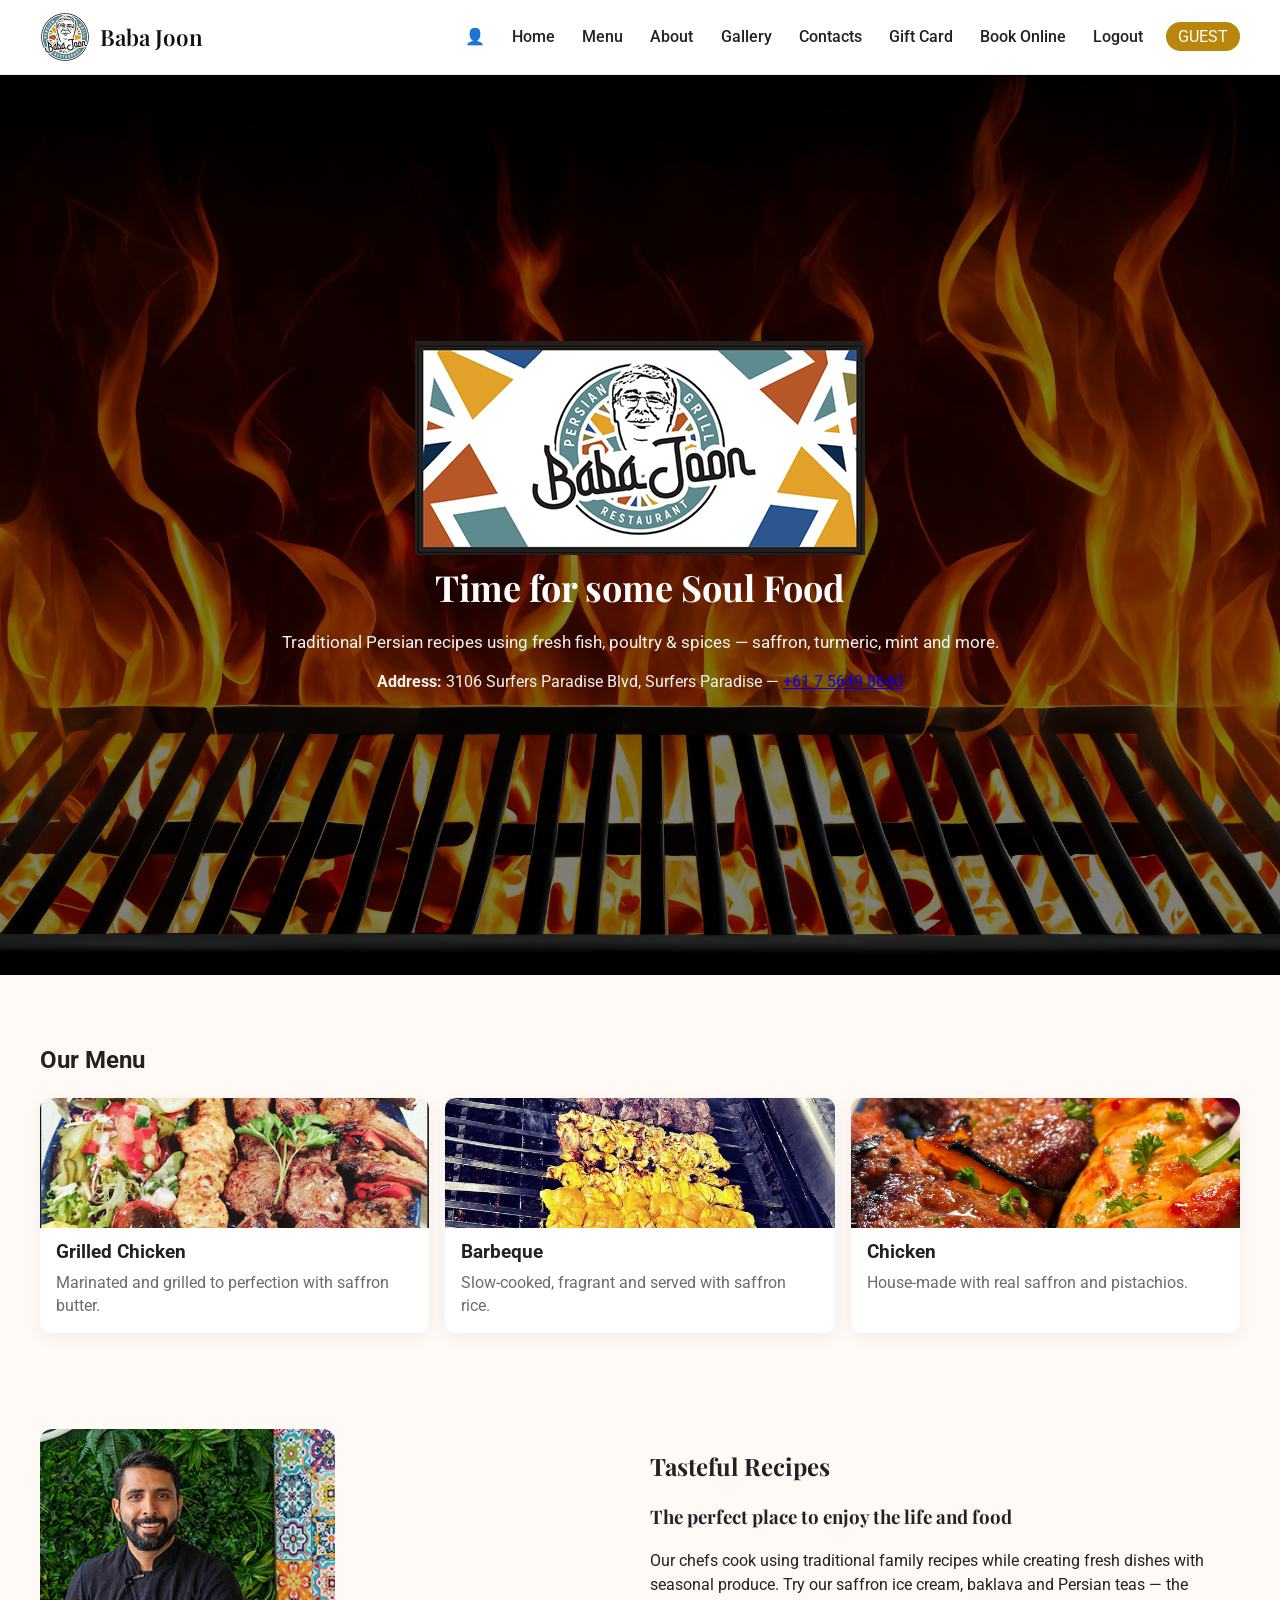
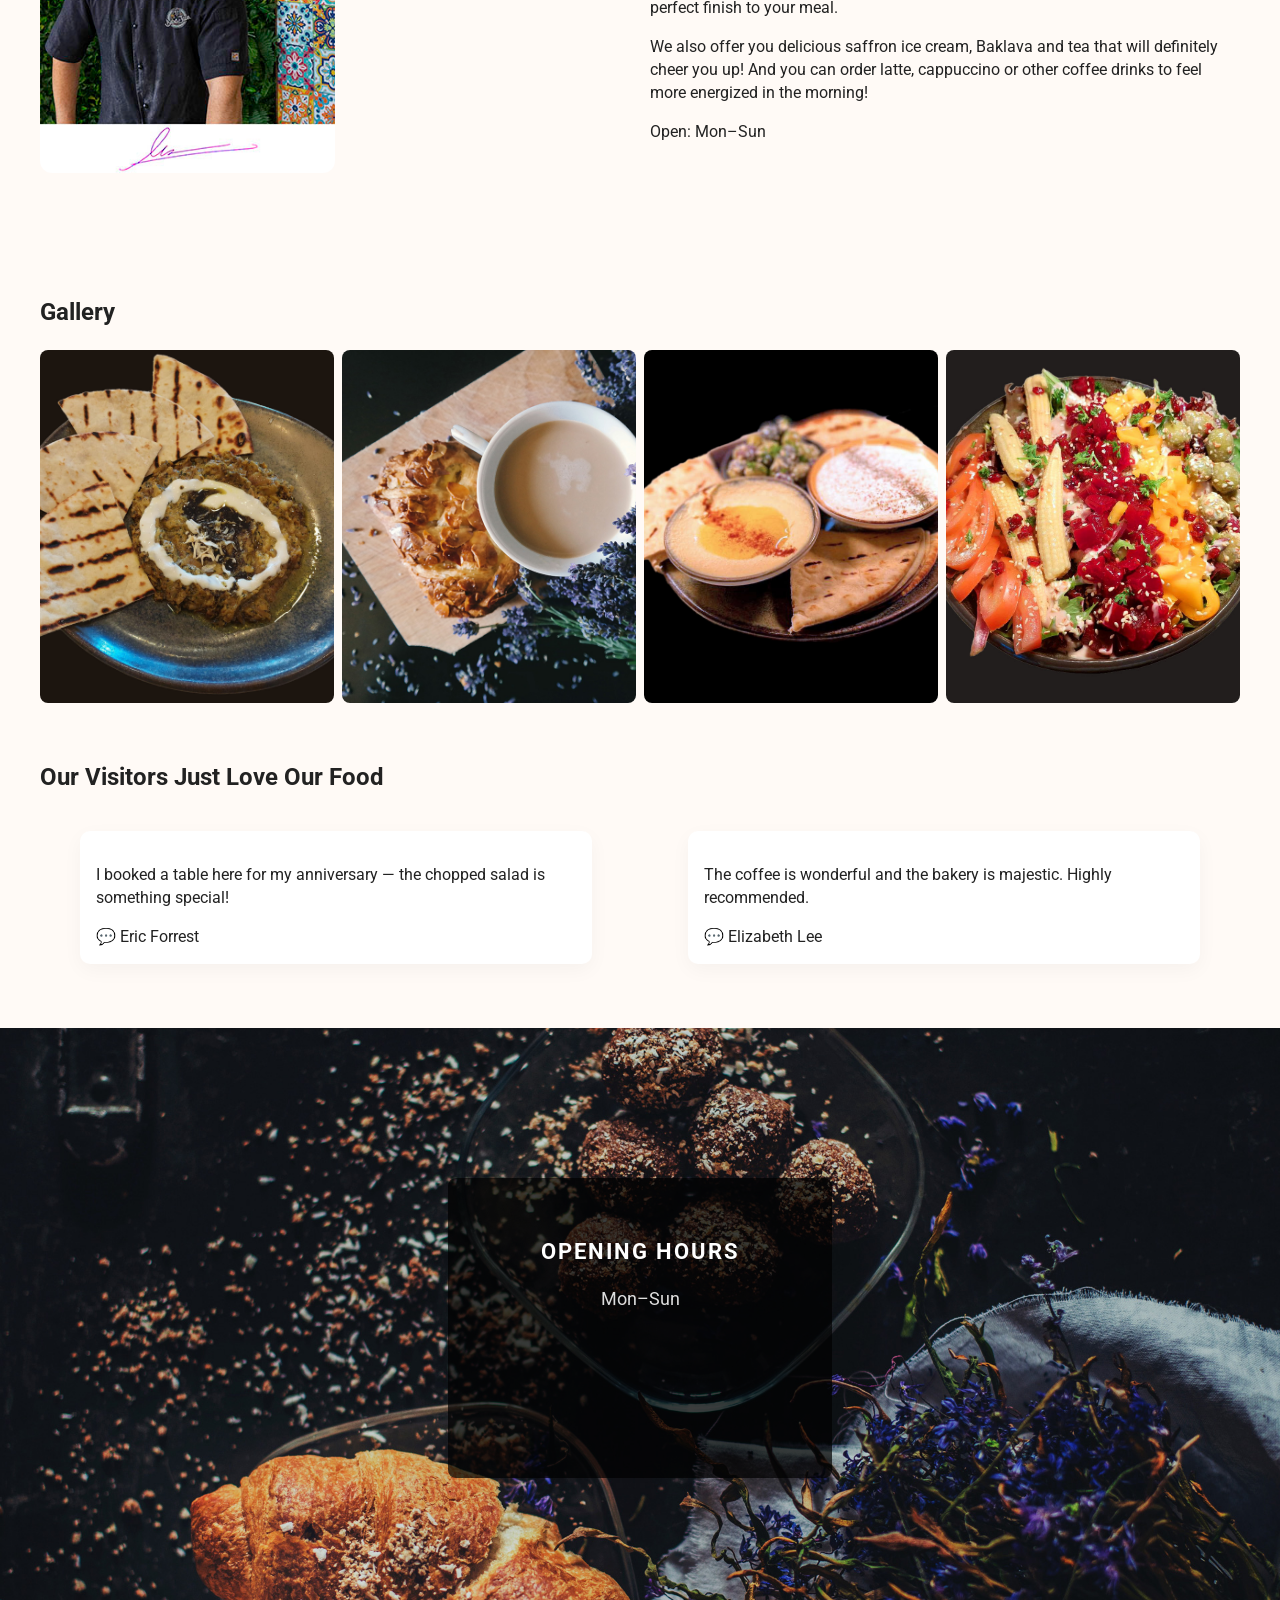
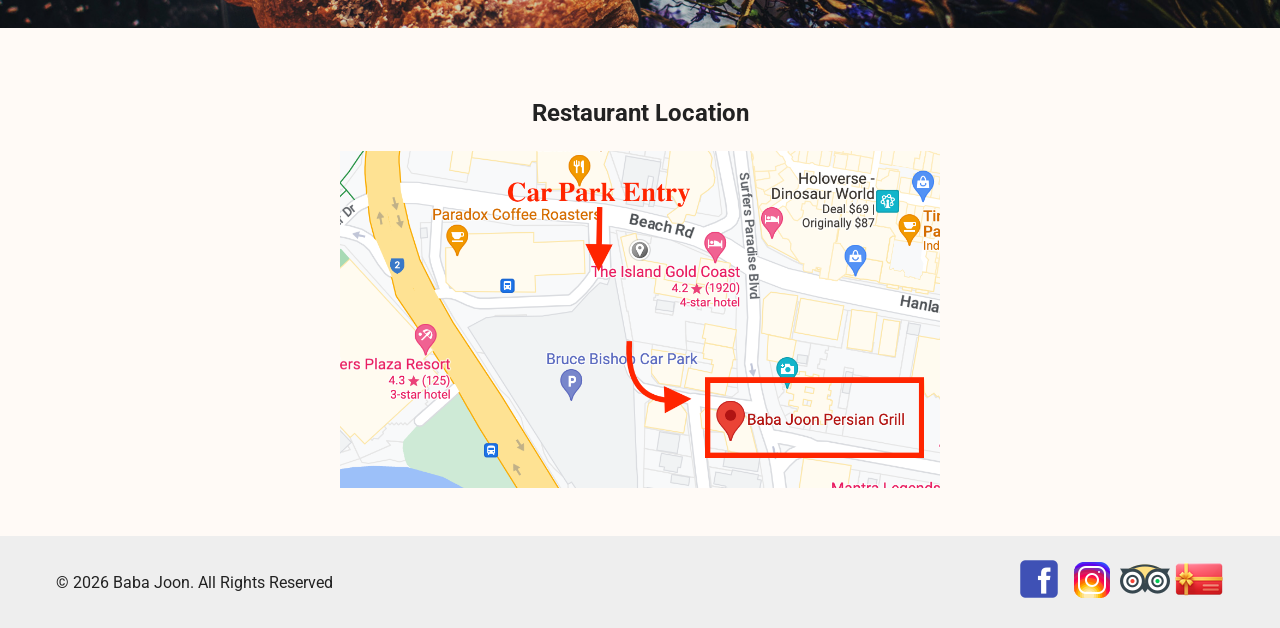
<file: index.html>
<!doctype html>
<html lang="en">
<head>
  <meta charset="utf-8" />
  <meta name="viewport" content="width=device-width,initial-scale=1" />
  <title>Baba Joon — Persian Kitchen</title>
  <link rel="preconnect" href="https://fonts.gstatic.com" crossorigin>
  <link href="https://fonts.googleapis.com/css2?family=Playfair+Display:wght@600;700&family=Roboto:wght@300;400;500&display=swap" rel="stylesheet">
  <link rel="stylesheet" href="style.css">
  <meta name="description" content="Persian cuisine — Baba Joon. Traditional recipes, saffron desserts, coffee and more.">
</head>
<body>

  <header class="site-header">
    <div class="container header-inner">
    <a class="brand" href="#">
      <img src="images/logo.png" alt="Baba Joon Logo">
      <span class="brand-name">Baba Joon</span>
    </a>

      <nav class="main-nav" aria-label="Primary">
        <ul>
          <li><a class="login" href="login.html">&#128100</a></li>
          <li><a href="index.html">Home</a></li>
          <li><a href="menu.html">Menu</a></li>
          <li><a href="about.html">About</a></li>
          <li><a href="gallery.html">Gallery</a></li>
          <li><a href="contact.html">Contacts</a></li>
          <li><a href="giftcard.html">Gift Card</a></li>
          <li><a href="bookonline.html">Book Online</a></li>
          <li><a href="#" id="logoutBtn">Logout</a></li> 
          <li><span id="username">Guest</span></li>
        </ul>
      </nav>
    </div>
  </header>
  <main>
    <!-- HERO -->
    <section id="home" class="hero">
      <div class="hero-inner container">
        <div class="hero-image">
            <img src="images/babaimage.png" alt="Bookstore" />
        </div>
        <h1>Time for some Soul Food</h1>
        <p class="lead">Traditional Persian recipes using fresh fish, poultry & spices — saffron, turmeric, mint and more.</p>
        <p class="meta"><strong>Address:</strong> 3106 Surfers Paradise Blvd, Surfers Paradise — <a href="tel:+61756498640">+61 7 5649 8640</a></p>
      </div>
    </section>



    <!-- MENU PREVIEW -->
    <section id="menu" class="section menu container">
      <h2>Our Menu</h2>
      <div class="menu-grid">
        <article class="menu-card">
          <img src="images/menu1.png" alt="Dish 1">
          <h3>Grilled Chicken</h3>
          <p>Marinated and grilled to perfection with saffron butter.</p>
        </article>
        <article class="menu-card">
          <img src="images/menu2.jpg" alt="Dish 2">
          <h3>Barbeque</h3>
          <p>Slow-cooked, fragrant and served with saffron rice.</p>
        </article>
        <article class="menu-card">
          <img src="images/menu3.jpg" alt="Dessert">
          <h3>Chicken</h3>
          <p>House-made with real saffron and pistachios.</p>
        </article>
      </div>
    </section>

    <!-- ABOUT / INTRO -->
    <section id="about" class="section about container">
      <div class="about-grid">
        <div class="about-media">
          <img src="images/chef.jpg" alt="Chef at Baba Joon">
        </div>
        <div class="about-content">
          <h2>Tasteful Recipes</h2>
          <h3>The perfect place to enjoy the life and food</h3>
          <p>Our chefs cook using traditional family recipes while creating fresh dishes with seasonal produce. Try our saffron ice cream, baklava and Persian teas — the perfect finish to your meal.</p>
          <p>We also offer you delicious saffron ice cream, Baklava and tea that will definitely cheer you up! And you can order latte, cappuccino or other coffee drinks to feel more energized in the morning!</p>
          <p class="small">Open: Mon–Sun</p>
        </div>
      </div>
    </section>

    <!-- GALLERY -->
    <section id="gallery" class="section gallery container">
      <h2>Gallery</h2>
      <div class="gallery-grid1">
        <img src="images/gallery1.jpg" alt="image1">
        <img src="images/gallery2.jpg" alt="image2">
        <img src="images/gallery3.jpg" alt="image3">
        <img src="images/gallery4.jpg" alt="image4">
      </div>
    </section>

    <!-- TESTIMONIALS -->
    <section class="section testimonials container">
      <h2>Our Visitors Just Love Our Food</h2>
      <div class="test-grid">
        <blockquote>
          <p>I booked a table here for my anniversary — the chopped salad is something special!</p>
          <footer>&#128172 Eric Forrest</footer>
        </blockquote>

        <blockquote>
          <p>The coffee is wonderful and the bakery is majestic. Highly recommended.</p>
          <footer>&#128172 Elizabeth Lee</footer>
        </blockquote>
      </div>
    </section>
    <!-- Opening Hours Section -->
    <section class="opening-hours">
    <div class="overlay-box">
        <h2>OPENING HOURS</h2>
        <p>Mon–Sun</p>
    </div>
    </section>
    <button id="backToTop">&#11014</button>
    <!-- CONTACT / HOURS -->
    <section id="contact" class="section contact container">
        <h1>Restaurant Location</h1>
        <div class="location">
            <img src="images/location.png" alt="">
        </div>
    </section>
  </main>

  <footer class="site-footer">
    <div class="container footer-inner">
      <div class="footer-left">
        <p>&copy; <span id="year"></span> Baba Joon. All Rights Reserved</p>
      </div>
      <div class="footer-right">
        <nav class="social">
          <a href="https://www.facebook.com/profile.php?id=100083333620711" aria-label="Facebook"> <img src="images/facebook.png"></a>
          <a href="https://www.instagram.com/babajoon.persian.grill/" aria-label="Instagram" aria-label="Instagram"> <img src="images/instagram.png"></a>
          <a href="https://www.tripadvisor.com/Restaurant_Review-g255072-d24960018-Reviews-Baba_Joon_Persian_Grill-Surfers_Paradise_Gold_Coast_Queensland.html" aria-label="Tripadvisor"" aria-label="Tripadvisor"> <img src="images/tripadvisor.png"></a>
          <a href="giftcard.html" aria-label="gift"> <img src="images/gift.png"></a>
        </nav>
      </div>
    </div>
  </footer>
  <script src="script.js"></script>

</body>
</html>
</file>
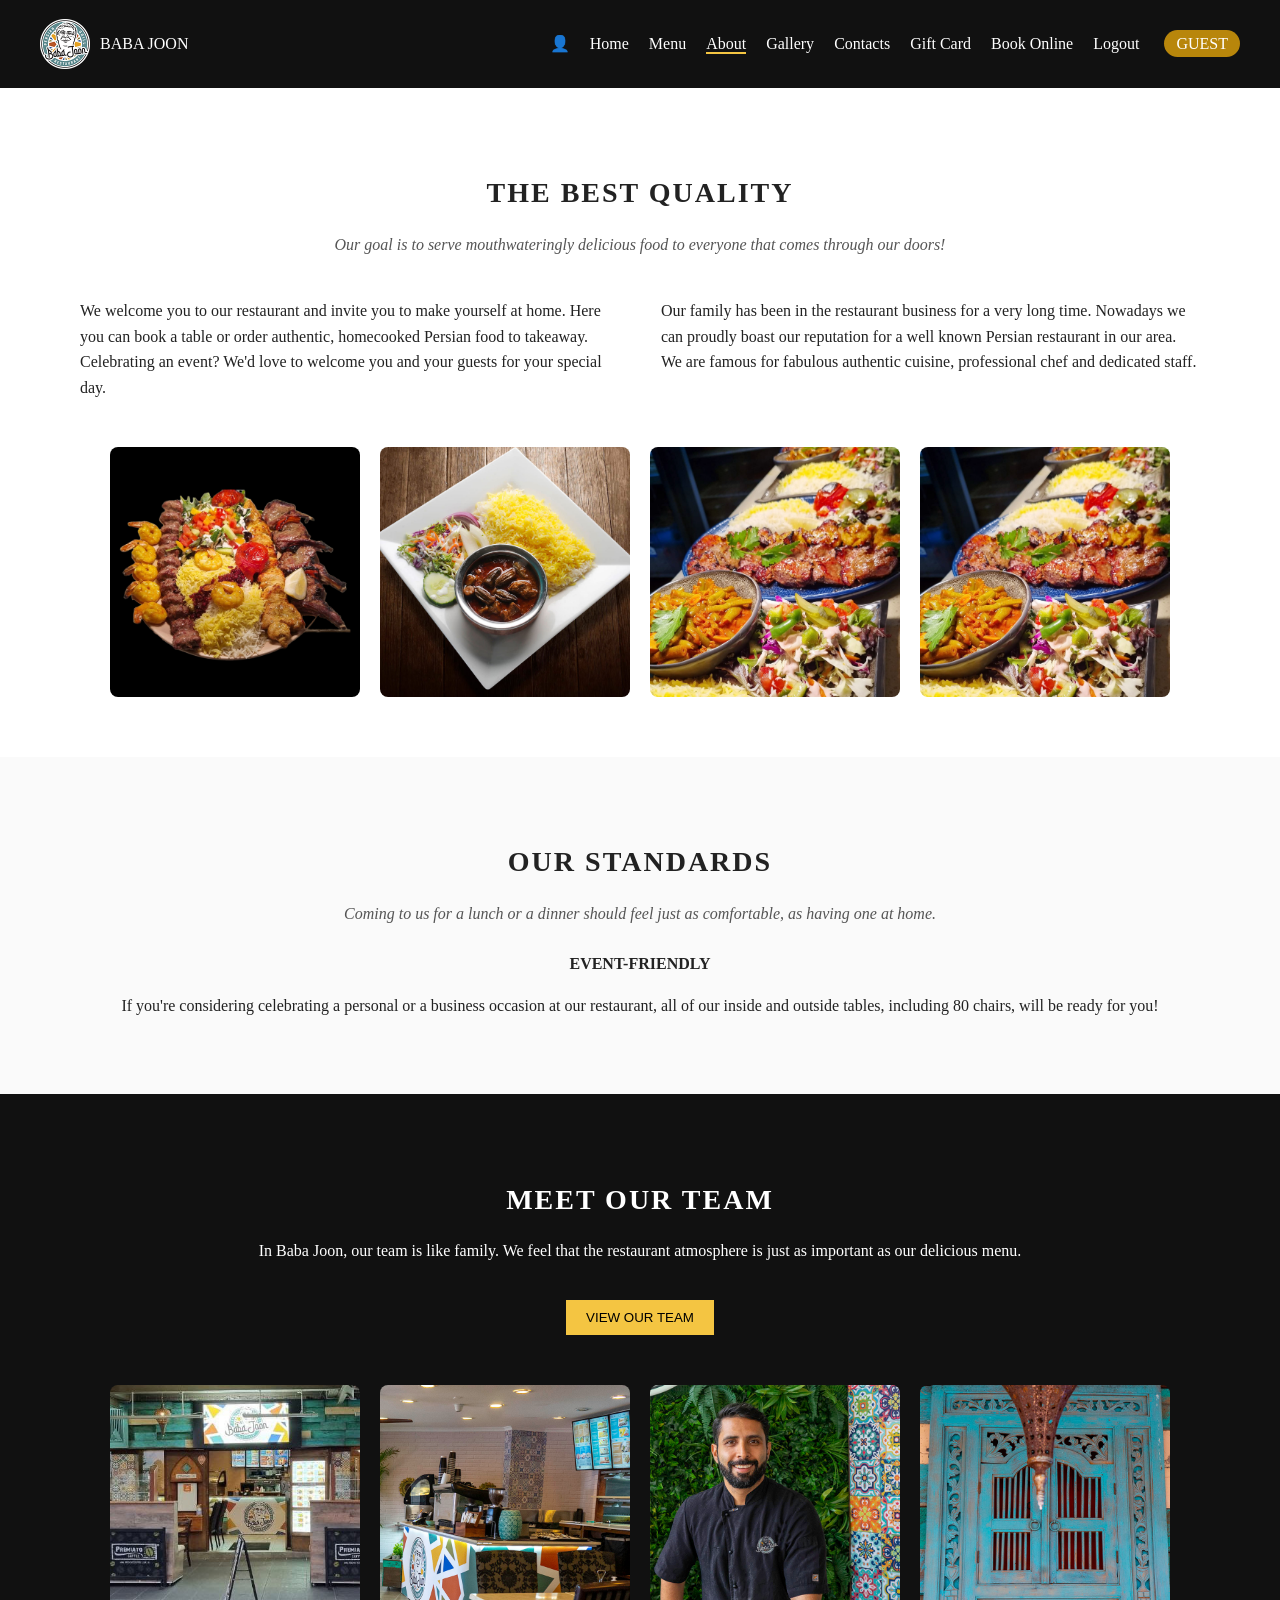
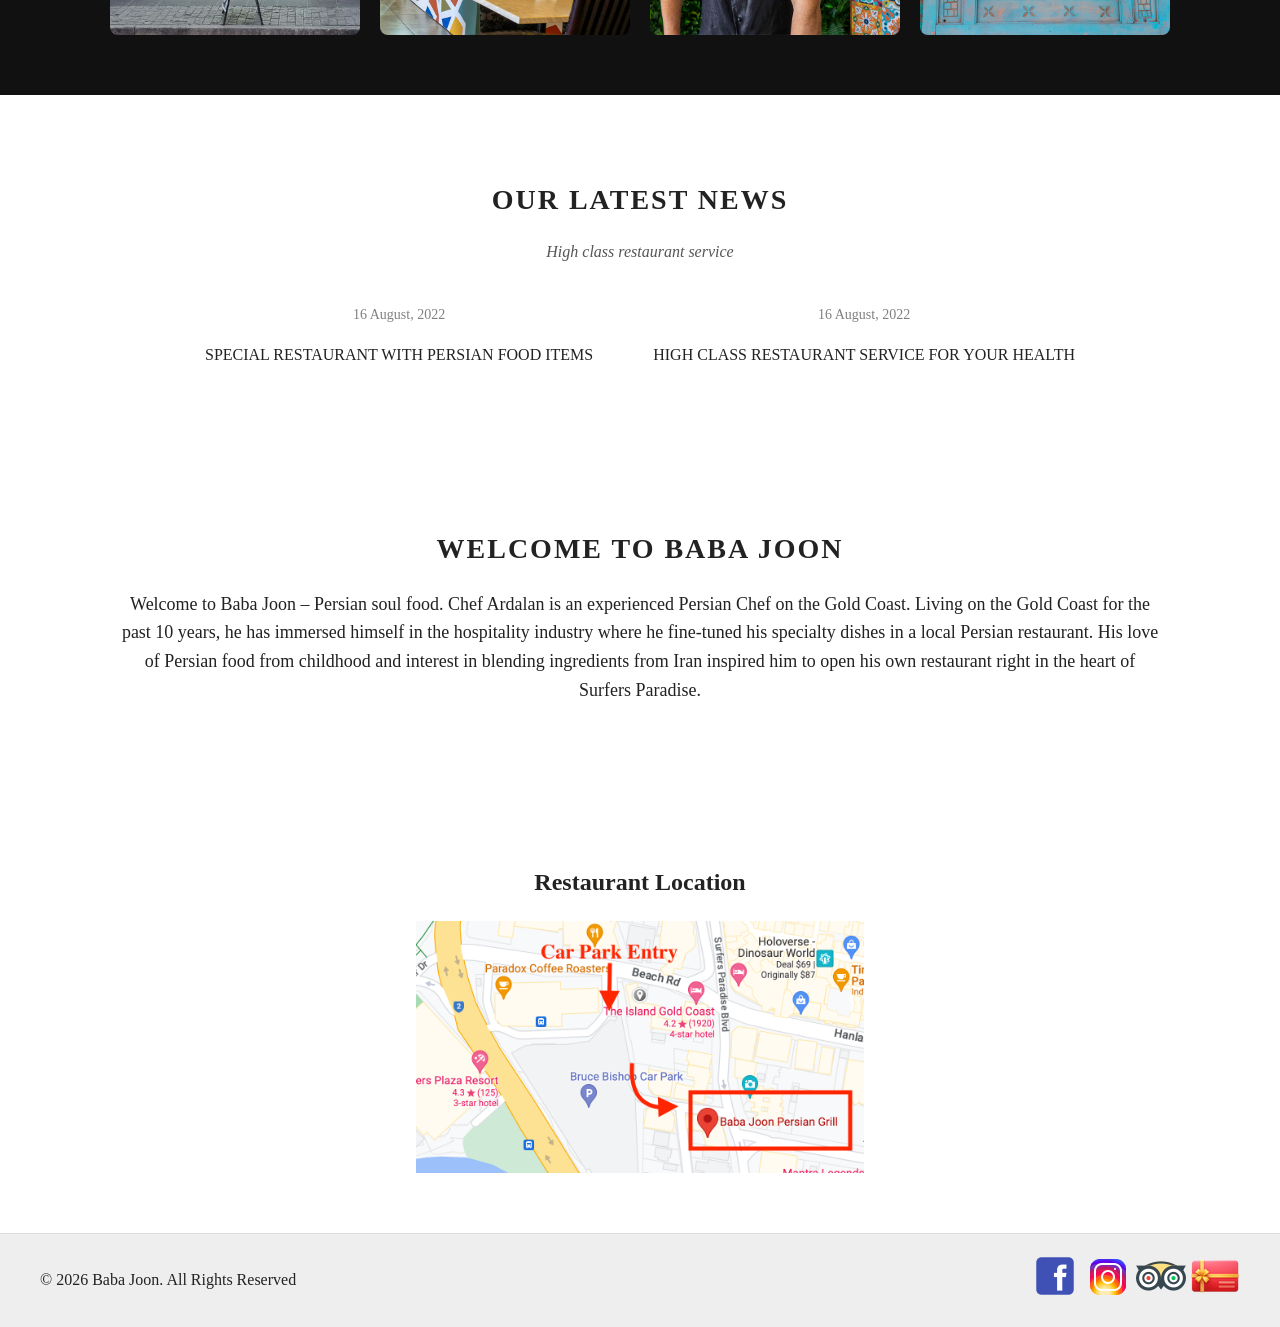
<file: about.html>
<!DOCTYPE html>
<html lang="en">
<head>
  <meta charset="UTF-8">
  <meta name="viewport" content="width=device-width, initial-scale=1.0">
  <title>About Us - Baba Joon</title>
  <link rel="stylesheet" href="about.css">
</head>
<body>

  <!-- Header -->
  <header class="header">
    <div class="logo">
      <img src="images/logo.png" alt="Baba Joon Logo">
      <span>BABA JOON</span>
    </div>
    <nav>
      <ul>
        <li><a class="login" href="login.html">&#128100</a></li>
        <li><a href="index.html">Home</a></li>
        <li><a href="menu.html">Menu</a></li>
        <li><a href="about.html" class="active">About</a></li>
        <li><a href="gallery.html">Gallery</a></li>
        <li><a href="contact.html">Contacts</a></li>
        <li><a href="giftcard.html">Gift Card</a></li>
        <li><a href="bookonline.html">Book Online</a></li>
        <li><a href="#" id="logoutBtn">Logout</a></li> 
        <li><span id="username">Guest</span></li> 
      </ul>
    </nav>
  </header>

  <!-- The Best Quality Section -->
  <section class="quality-section">
    <h2>THE BEST QUALITY</h2>
    <p class="subtitle">Our goal is to serve mouthwateringly delicious food to everyone that comes through our doors!</p>
    <div class="quality-content">
      <div>
        <p>
          We welcome you to our restaurant and invite you to make yourself at home. Here you can book a table or order authentic, homecooked Persian food to takeaway. Celebrating an event? We'd love to welcome you and your guests for your special day. 
        </p>
      </div>
      <div>
        <p>
          Our family has been in the restaurant business for a very long time. Nowadays we can proudly boast our reputation for a well known Persian restaurant in our area. We are famous for fabulous authentic cuisine, professional chef and dedicated staff.
        </p>
      </div>
    </div>
    <div class="food-gallery">
      <img src="images/about-menu1.jpg" alt="Food 1">
      <img src="images/about-menu2.jpg" alt="Food 2">
      <img src="images/about-menu3.jpg" alt="Food 3">
      <img src="images/about-menu3.jpg" alt="Food 4">
    </div>
  </section>

  <!-- Our Standards Section -->
  <section class="standards-section">
    <h2>OUR STANDARDS</h2>
    <p class="subtitle">Coming to us for a lunch or a dinner should feel just as comfortable, as having one at home.</p>
    <p class="event-friendly">Event-Friendly</p>
    <p>
      If you're considering celebrating a personal or a business occasion at our restaurant, all of our inside and outside tables, including 80 chairs, will be ready for you!
    </p>
  </section>

  <!-- Meet Our Team Section -->
  <section class="team-section">
    <h2>MEET OUR TEAM</h2>
    <p>In Baba Joon, our team is like family. We feel that the restaurant atmosphere is just as important as our delicious menu.</p>
    <button class="btn">VIEW OUR TEAM</button>
    <div class="team-gallery">
      <img src="images/team1.jpeg" alt="Team 1">
      <img src="images/team2.jpg" alt="Team 2">
      <img src="images/team3.jpg" alt="Team 3">
      <img src="images/team4.jpg" alt="Team 4">
    </div>
  </section>

  <!-- Our Latest News Section -->
  <section class="news-section">
    <h2>OUR LATEST NEWS</h2>
    <p class="subtitle">High class restaurant service</p>
    <div class="news-items">
      <div>
        <p class="date">16 August, 2022</p>
        <p>SPECIAL RESTAURANT WITH PERSIAN FOOD ITEMS</p>
      </div>
      <div>
        <p class="date">16 August, 2022</p>
        <p>HIGH CLASS RESTAURANT SERVICE FOR YOUR HEALTH</p>
      </div>
    </div>
  </section>

  <!-- Welcome Section -->
  <section class="welcome-section">
    <h2>WELCOME TO BABA JOON</h2>
    <p>
      Welcome to Baba Joon – Persian soul food. Chef Ardalan is an experienced Persian Chef on the Gold Coast. Living on the Gold Coast for the past 10 years, he has immersed himself in the hospitality industry where he fine-tuned his specialty dishes in a local Persian restaurant. His love of Persian food from childhood and interest in blending ingredients from Iran inspired him to open his own restaurant right in the heart of Surfers Paradise.
    </p>
  </section>
    <button id="backToTop">&#11014</button>

    <section id="contact" class="section contact container">
        <h1>Restaurant Location</h1>
        <div class="location">
            <img src="images/location.png" alt="">
        </div>
    </section>
  </main>

  <footer class="site-footer">
    <div class="container footer-inner">
      <div class="footer-left">
        <p>&copy; <span id="year"></span> Baba Joon. All Rights Reserved</p>
      </div>
      <div class="footer-right">
        <nav class="social">
          <a href="https://www.facebook.com/profile.php?id=100083333620711" aria-label="Facebook"> <img src="images/facebook.png"></a>
          <a href="https://www.instagram.com/babajoon.persian.grill/" aria-label="Instagram" aria-label="Instagram"> <img src="images/instagram.png"></a>
          <a href="https://www.tripadvisor.com/Restaurant_Review-g255072-d24960018-Reviews-Baba_Joon_Persian_Grill-Surfers_Paradise_Gold_Coast_Queensland.html" aria-label="Tripadvisor"" aria-label="Tripadvisor"> <img src="images/tripadvisor.png"></a>
          <a href="giftcard.html" aria-label="gift"> <img src="images/gift.png"></a>
        </nav>
      </div>
    </div>
  </footer>
  <script src="script.js"></script>

</body>
</html>
</file>
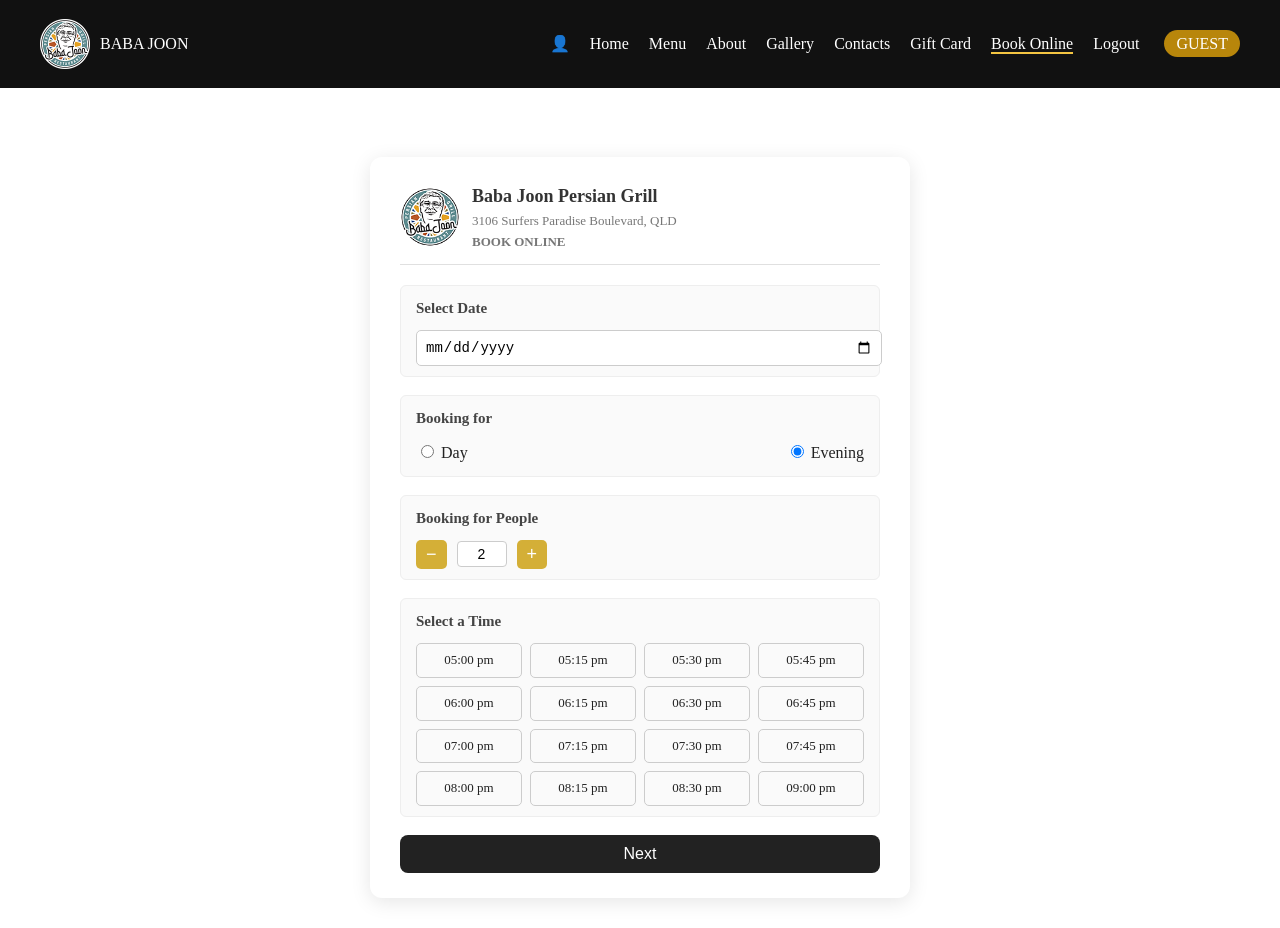
<file: bookonline.html>
<!DOCTYPE html>
<html lang="en">
<head>
  <meta charset="UTF-8">
  <title>Baba Joon | Book Online</title>
  <link rel="stylesheet" href="bookonline.css">
</head>

<body>
  <header class="header">
    <div class="logo">
      <img src="images/logo.png" alt="Baba Joon Logo">
      <span>BABA JOON</span>
    </div>
    <nav>
      <ul>
        <li><a class="login" href="login.html">&#128100</a></li>
        <li><a href="index.html">Home</a></li>
        <li><a href="menu.html">Menu</a></li>
        <li><a href="about.html">About</a></li>
        <li><a href="gallery.html">Gallery</a></li>
        <li><a href="contact.html">Contacts</a></li>
        <li><a href="giftcard.html">Gift Card</a></li>
        <li><a href="bookonline.html" class="active">Book Online</a></li>
        <li><a href="#" id="logoutBtn">Logout</a></li> 
        <li><span id="username">Guest</span></li> 
      </ul>
    </nav>
  </header>
  <main>
  <div class="booking-card">
    <div class="header1">
      <img src="images/logo.png" alt="Baba Joon Logo">
      <div>
        <h3>Baba Joon Persian Grill</h3>
        <p>3106 Surfers Paradise Boulevard, QLD</p>
        <p><strong>BOOK ONLINE</strong></p>
      </div>
    </div>

    <div class="section">
      <h4>Select Date</h4>
      <input type="date" id="bookingDate">
    </div>

    <div class="section">
      <h4>Booking for</h4>
      <div class="options">
        <label><input type="radio" name="session" value="Day"> Day</label>
        <label><input type="radio" name="session" value="Evening" checked> Evening</label>
      </div>
    </div>

    <div class="section">
      <h4>Booking for People</h4>
      <div class="counter">
        <button type="button" id="minus">−</button>
        <input type="text" id="people" value="2" readonly>
        <button type="button" id="plus">+</button>
      </div>
    </div>

    <div class="section">
      <h4>Select a Time</h4>
      <div class="times" id="times"></div>
    </div>

    <button class="submit-btn" onclick="submitBooking()">Next</button>
  </div>
  </main>
  <script src="script.js"></script>
</body>
</html>
</file>
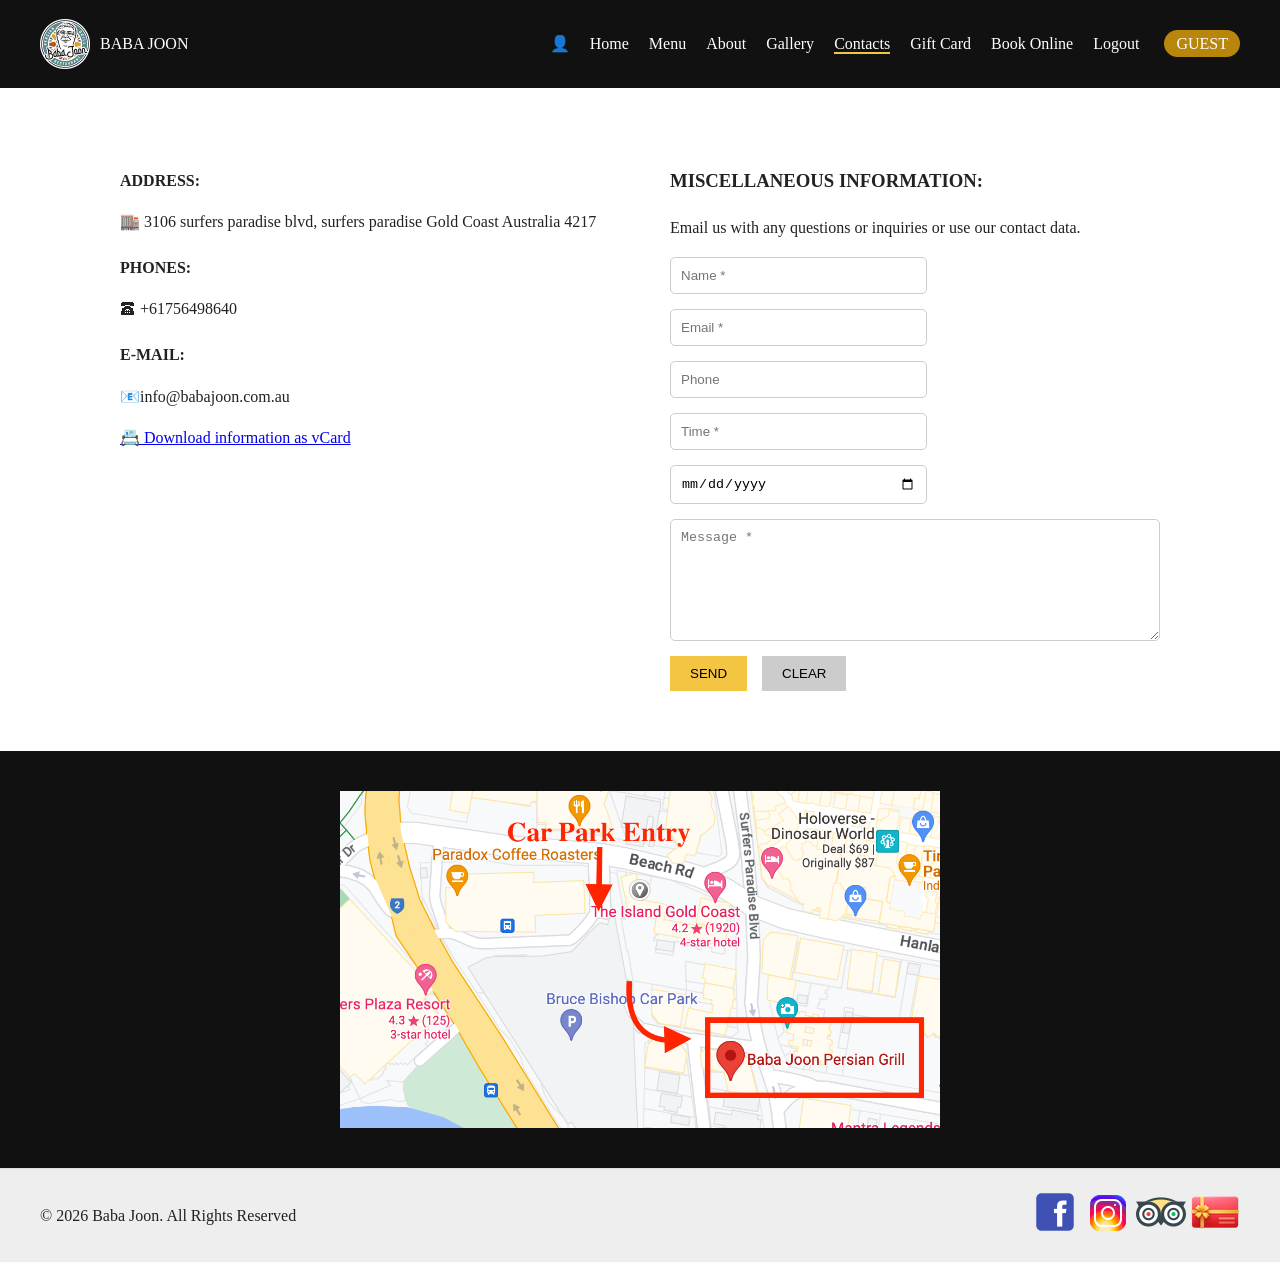
<file: contact.html>
<!DOCTYPE html>
<html lang="en">
<head>
  <meta charset="UTF-8">
  <meta name="viewport" content="width=device-width, initial-scale=1.0">
  <title>Contact Us - Baba Joon</title>
  <link rel="stylesheet" href="contact.css">
</head>
<body>

  <!-- Header -->
  <header class="header">
    <div class="logo">
      <img src="images/logo.png" alt="Baba Joon Logo">
      <span>BABA JOON</span>
    </div>
    <nav>
      <ul>
        <li><a class="login" href="login.html">&#128100</a></li>
        <li><a href="index.html">Home</a></li>
        <li><a href="menu.html">Menu</a></li>
        <li><a href="about.html" >About</a></li>
        <li><a href="gallery.html">Gallery</a></li>
        <li><a href="contact.html" class="active">Contacts</a></li>
        <li><a href="giftcard.html">Gift Card</a></li>
        <li><a href="bookonline.html">Book Online</a></li>
        <li><a href="#" id="logoutBtn">Logout</a></li> 
        <li><span id="username">Guest</span></li>   
      </ul>
    </nav>
  </header>

  <!-- Contact Section -->
  <section class="contact-container">
    <div class="contact-info">
      <h3>ADDRESS:</h3>
      <p> &#127980 3106 surfers paradise blvd, surfers paradise Gold Coast Australia 4217</p>

      <h3>PHONES:</h3>
      <p>	&#128383 +61756498640</p>

      <h3>E-MAIL:</h3>
      <p>	&#128231info@babajoon.com.au</p>
      <a href="https://babajoon.com.au/index.php/contacts?format=vcf"> &#128199 Download information as vCard</a>
    </div>

    <div class="contact-form">
      <h3>MISCELLANEOUS INFORMATION:</h3>
      <p>Email us with any questions or inquiries or use our contact data.</p>
      <form>
        <input type="text" placeholder="Name *" required>
        <input type="email" placeholder="Email *" required>
        <input type="text" placeholder="Phone">
        <input type="text" placeholder="Time *" required>
        <input type="date" placeholder="date *" required>
        <textarea placeholder="Message *" required></textarea>
        <div class="form-buttons">
          <button type="submit" class="btn-send">SEND</button>
          <button type="reset" class="btn-clear">CLEAR</button>
        </div>
      </form>
    </div>
  </section>
    <button id="backToTop">&#11014</button>

  <!-- Map -->
  <section class="map-section">
    <img src="images/location.png" alt="Map showing Baba Joon Persian Grill">
  </section>

  <!-- Footer -->
  <footer class="site-footer">
    <div class="container footer-inner">
      <div class="footer-left">
        <p>&copy; <span id="year"></span> Baba Joon. All Rights Reserved</p>
      </div>
      <div class="footer-right">
        <nav class="social">
          <a href="https://www.facebook.com/profile.php?id=100083333620711" aria-label="Facebook"> <img src="images/facebook.png"></a>
          <a href="https://www.instagram.com/babajoon.persian.grill/" aria-label="Instagram" aria-label="Instagram"> <img src="images/instagram.png"></a>
          <a href="https://www.tripadvisor.com/Restaurant_Review-g255072-d24960018-Reviews-Baba_Joon_Persian_Grill-Surfers_Paradise_Gold_Coast_Queensland.html" aria-label="Tripadvisor"" aria-label="Tripadvisor"> <img src="images/tripadvisor.png"></a>
          <a href="giftcard.html" aria-label="gift"> <img src="images/gift.png"></a>
        </nav>
      </div>
    </div>
  </footer>
  <script src="script.js"></script>

</body>
</html>
</file>
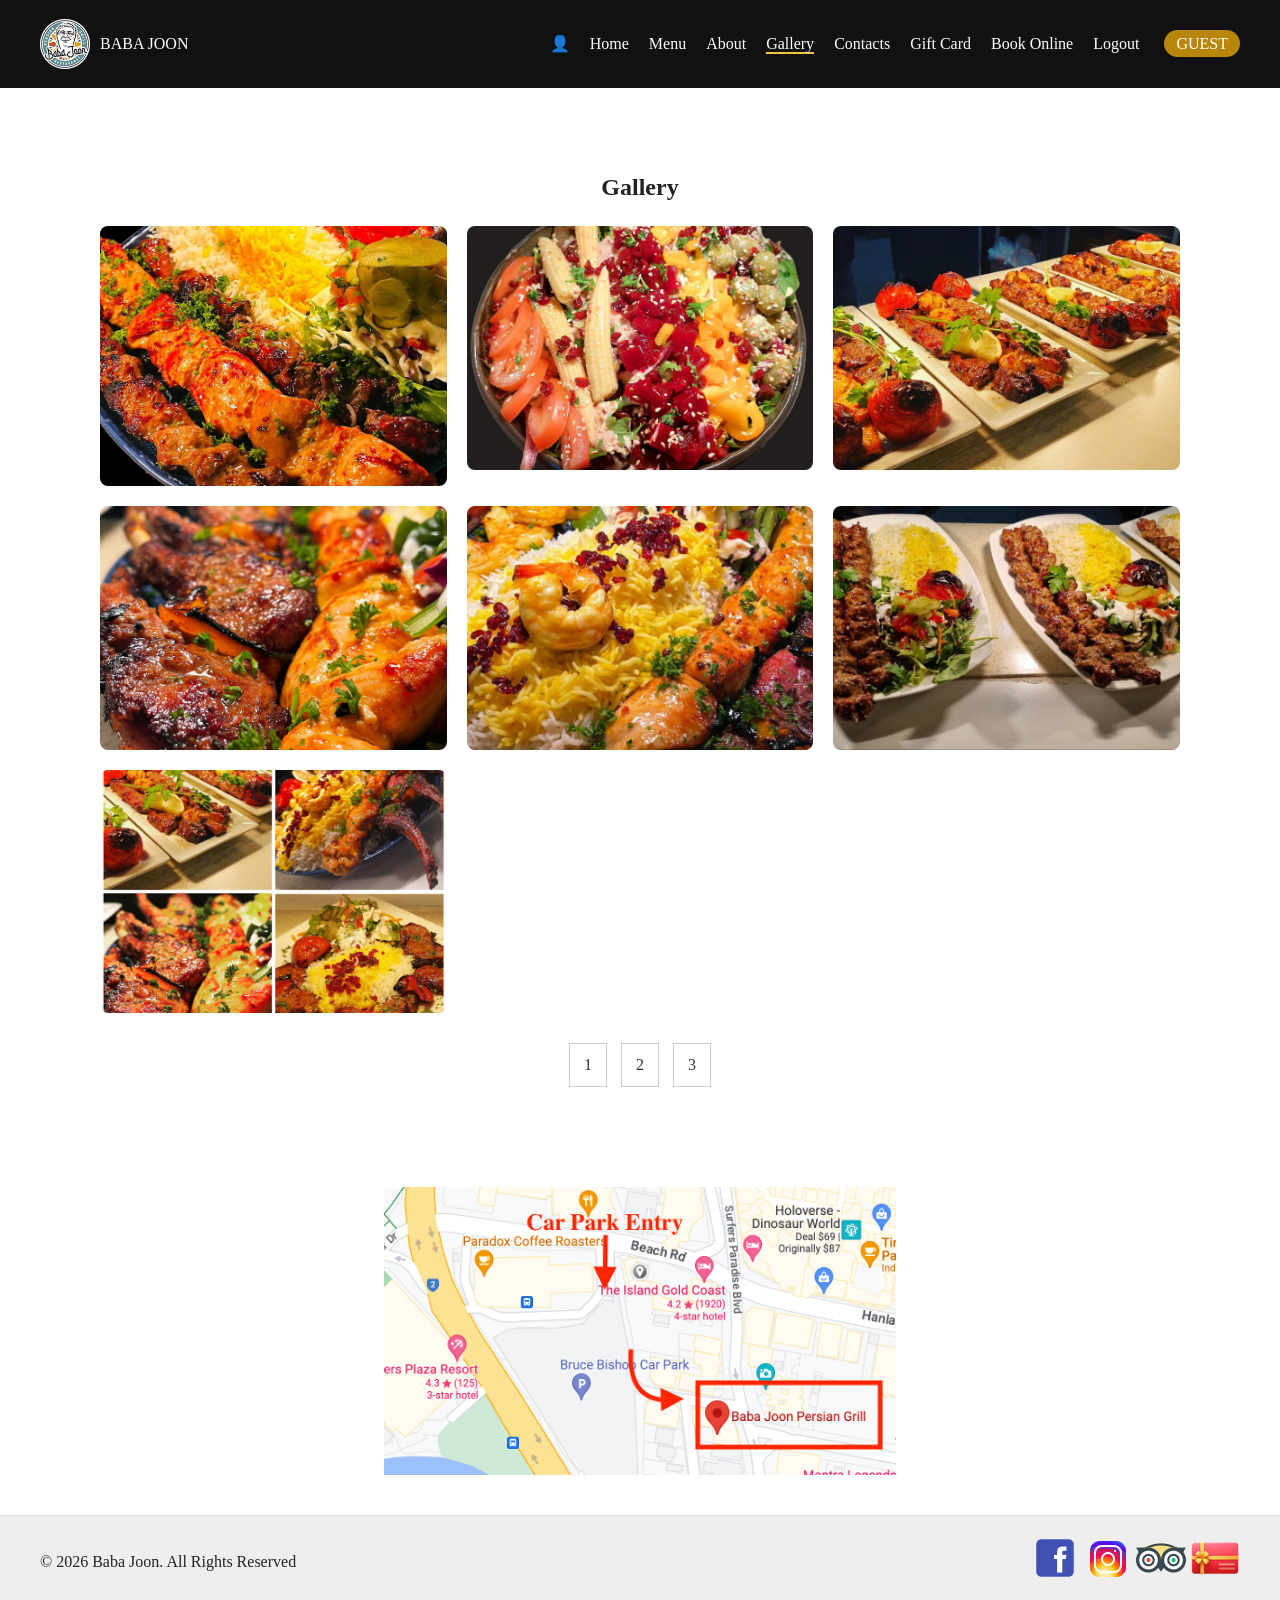
<file: gallery.html>
<!DOCTYPE html>
<html lang="en">
<head>
  <meta charset="UTF-8">
  <meta name="viewport" content="width=device-width, initial-scale=1.0">
  <title>Gallery - Baba Joon</title>
  <link rel="stylesheet" href="gallery.css">
</head>
<body>

  <!-- Header -->
  <header class="header">
    <div class="logo">
      <img src="images/logo.png" alt="Baba Joon Logo">
      <span>BABA JOON</span>
    </div>
    <nav>
      <ul>
        <li><a class="login" href="login.html">&#128100</a></li>
        <li><a href="index.html">Home</a></li>
        <li><a href="menu.html">Menu</a></li>
        <li><a href="about.html" >About</a></li>
        <li><a href="gallery.html" class="active">Gallery</a></li>
        <li><a href="contact.html">Contacts</a></li>
        <li><a href="giftcard.html">Gift Card</a></li>
        <li><a href="bookonline.html">Book Online</a></li>
        <li><a href="#" id="logoutBtn">Logout</a></li> 
        <li><span id="username">Guest</span></li>   
      </ul>
    </nav>
  </header>
  <section class="gallery-section">
    <h1>Gallery</h1>
    <div class="gallery-grid">
        <img src="images/gellerypage1.jpg" alt="gallerypage1">
        <img src="images/gellerypage2.jpg" alt="gallerypage2">
        <img src="images/gellerypage3.jpeg" alt="gallerypage3">
        <img src="images/gellerypage4.jpg" alt="gallerypage4">
        <img src="images/gellerypage5.jpg" alt="gallerypage5">
        <img src="images/gellerypage6.jpeg" alt="gallerypage6">
        <img src="images/gellerypage7.jpeg" alt="gallerypage7">
        <img src="images/gellerypage8.jpeg" alt="gallerypage8">
        <img src="images/gellerypage9.jpeg" alt="gallerypage9">
        <img src="images/gellerypage10.jpeg" alt="gallerypage9">
        <img src="images/gellerypage11.jpeg" alt="gallerypage9">
        <img src="images/gellerypage12.jpeg" alt="gallerypage9">
        <img src="images/gellerypage13.jpeg" alt="gallerypage9">
        <img src="images/gellerypage14.jpeg" alt="gallerypage9">
        <img src="images/gellerypage15.jpeg" alt="gallerypage9">
        <img src="images/gellerypage16.jpeg" alt="gallerypage9">
        <img src="images/gellerypage17.jpeg" alt="gallerypage9">
        <img src="images/gellerypage18.jpeg" alt="gallerypage9">
        <img src="images/gellerypage19.jpeg" alt="gallerypage9">
        <img src="images/gellerypage20.jpeg" alt="gallerypage9">
        <img src="images/gellerypage21.jpeg" alt="gallerypage9">
        <img src="images/gellerypage22.jpeg" alt="gallerypage9">

    </div>

    <div class="pagination">
      <a href="#">1</a>
      <a href="#">2</a>
      <a href="#">3</a>
    </div>
  </section>
    <button id="backToTop">&#11014</button>

  <!-- Map -->
  <section class="map-section">
    <img src="images/location.png" alt="Map showing Baba Joon Persian Grill">
  </section>

  <!-- Footer -->
  <footer class="site-footer">
    <div class="container footer-inner">
      <div class="footer-left">
        <p>&copy; <span id="year"></span> Baba Joon. All Rights Reserved</p>
      </div>
      <div class="footer-right">
        <nav class="social">
          <a href="https://www.facebook.com/profile.php?id=100083333620711" aria-label="Facebook"> <img src="images/facebook.png"></a>
          <a href="https://www.instagram.com/babajoon.persian.grill/" aria-label="Instagram" aria-label="Instagram"> <img src="images/instagram.png"></a>
          <a href="https://www.tripadvisor.com/Restaurant_Review-g255072-d24960018-Reviews-Baba_Joon_Persian_Grill-Surfers_Paradise_Gold_Coast_Queensland.html" aria-label="Tripadvisor"" aria-label="Tripadvisor"> <img src="images/tripadvisor.png"></a>
          <a href="giftcard.html" aria-label="gift"> <img src="images/gift.png"></a>
        </nav>
      </div>
    </div>
  </footer>
  <script src="script.js"></script>

</body>
</html>
</file>
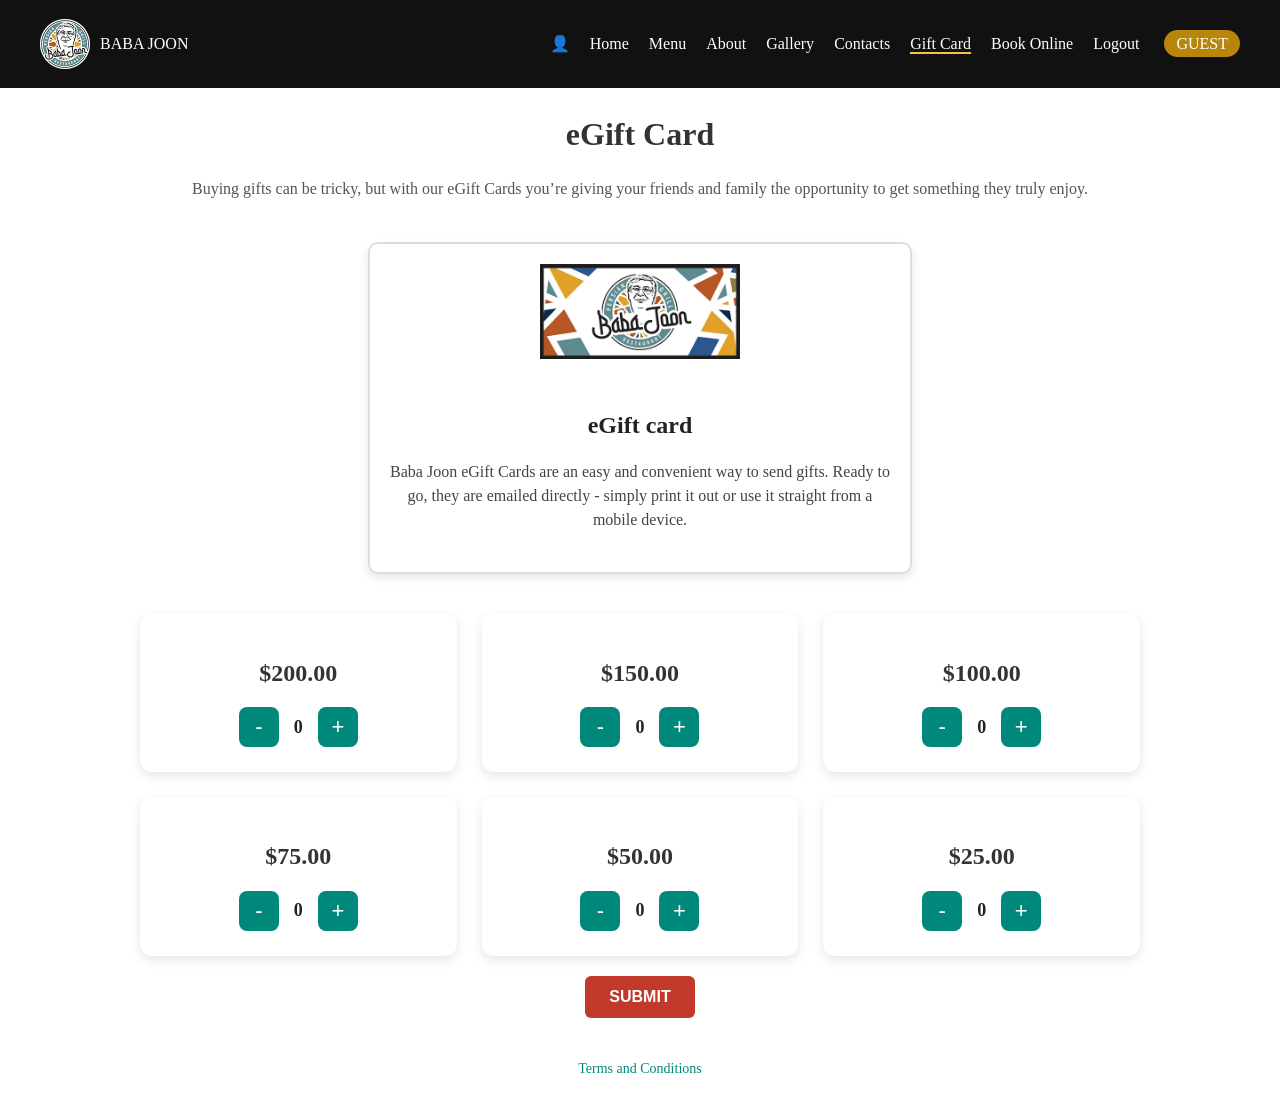
<file: giftcard.html>
<!DOCTYPE html>
<html lang="en">
<head>
  <meta charset="UTF-8">
  <meta name="viewport" content="width=device-width, initial-scale=1.0">
  <title>Gift Card - Baba Joon</title>
  <link rel="stylesheet" href="giftcard.css">
</head>
<body>

  <!-- Header -->
  <header class="header">
    <div class="logo">
      <img src="images/logo.png" alt="Baba Joon Logo">
      <span>BABA JOON</span>
    </div>
    <nav>
      <ul>
        <li><a class="login" href="login.html">&#128100</a></li>
        <li><a href="index.html">Home</a></li>
        <li><a href="menu.html">Menu</a></li>
        <li><a href="about.html" >About</a></li>
        <li><a href="gallery.html">Gallery</a></li>
        <li><a href="contact.html">Contacts</a></li>
        <li><a href="giftcard.html" class="active">Gift Card</a></li>
        <li><a href="bookonline.html">Book Online</a></li>
        <li><a href="#" id="logoutBtn">Logout</a></li> 
        <li><span id="username">Guest</span></li>   
      </ul>
    </nav>
  </header>

<h1>eGift Card</h1>
    <p class="description">
      Buying gifts can be tricky, but with our eGift Cards you’re giving your friends and family the opportunity to get something they truly enjoy.
    </p>
  </header>
  <div class="e-giftcard">
    <img src="images/babaimage.png" alt="baba main image">
    <h3>eGift card</h3>
    <p>Baba Joon eGift Cards are an easy and convenient way to send gifts. Ready to go, they are emailed directly - simply print it out or use it straight from a mobile device.</p>
  </div>

  <div class="card-container">
    <div class="gift-card">
      <h2>$200.00</h2>
      <div class="qty">
        <button onclick="decrease(this)">-</button>
        <span>0</span>
        <button onclick="increase(this)">+</button>
      </div>
    </div>
    <div class="gift-card">
      <h2>$150.00</h2>
      <div class="qty">
        <button onclick="decrease(this)">-</button>
        <span>0</span>
        <button onclick="increase(this)">+</button>
      </div>
    </div>
    <div class="gift-card">
      <h2>$100.00</h2>
      <div class="qty">
        <button onclick="decrease(this)">-</button>
        <span>0</span>
        <button onclick="increase(this)">+</button>
      </div>
    </div>
    <div class="gift-card">
      <h2>$75.00</h2>
      <div class="qty">
        <button onclick="decrease(this)">-</button>
        <span>0</span>
        <button onclick="increase(this)">+</button>
      </div>
    </div>
    <div class="gift-card">
      <h2>$50.00</h2>
      <div class="qty">
        <button onclick="decrease(this)">-</button>
        <span>0</span>
        <button onclick="increase(this)">+</button>
      </div>
    </div>
    <div class="gift-card">
      <h2>$25.00</h2>
      <div class="qty">
        <button onclick="decrease(this)">-</button>
        <span>0</span>
        <button onclick="increase(this)">+</button>
      </div>
    </div>
  </div>
    <div class="button1">
        <button id="purchaseBtn" type="button" class="btn-submit">SUBMIT</button>
    </div>
    
    <button id="backToTop">&#11014</button>

    <footer>
        <a href="#">Terms and Conditions</a>
    </footer>

    <script src="script.js"></script>
</body>
</html>
</file>
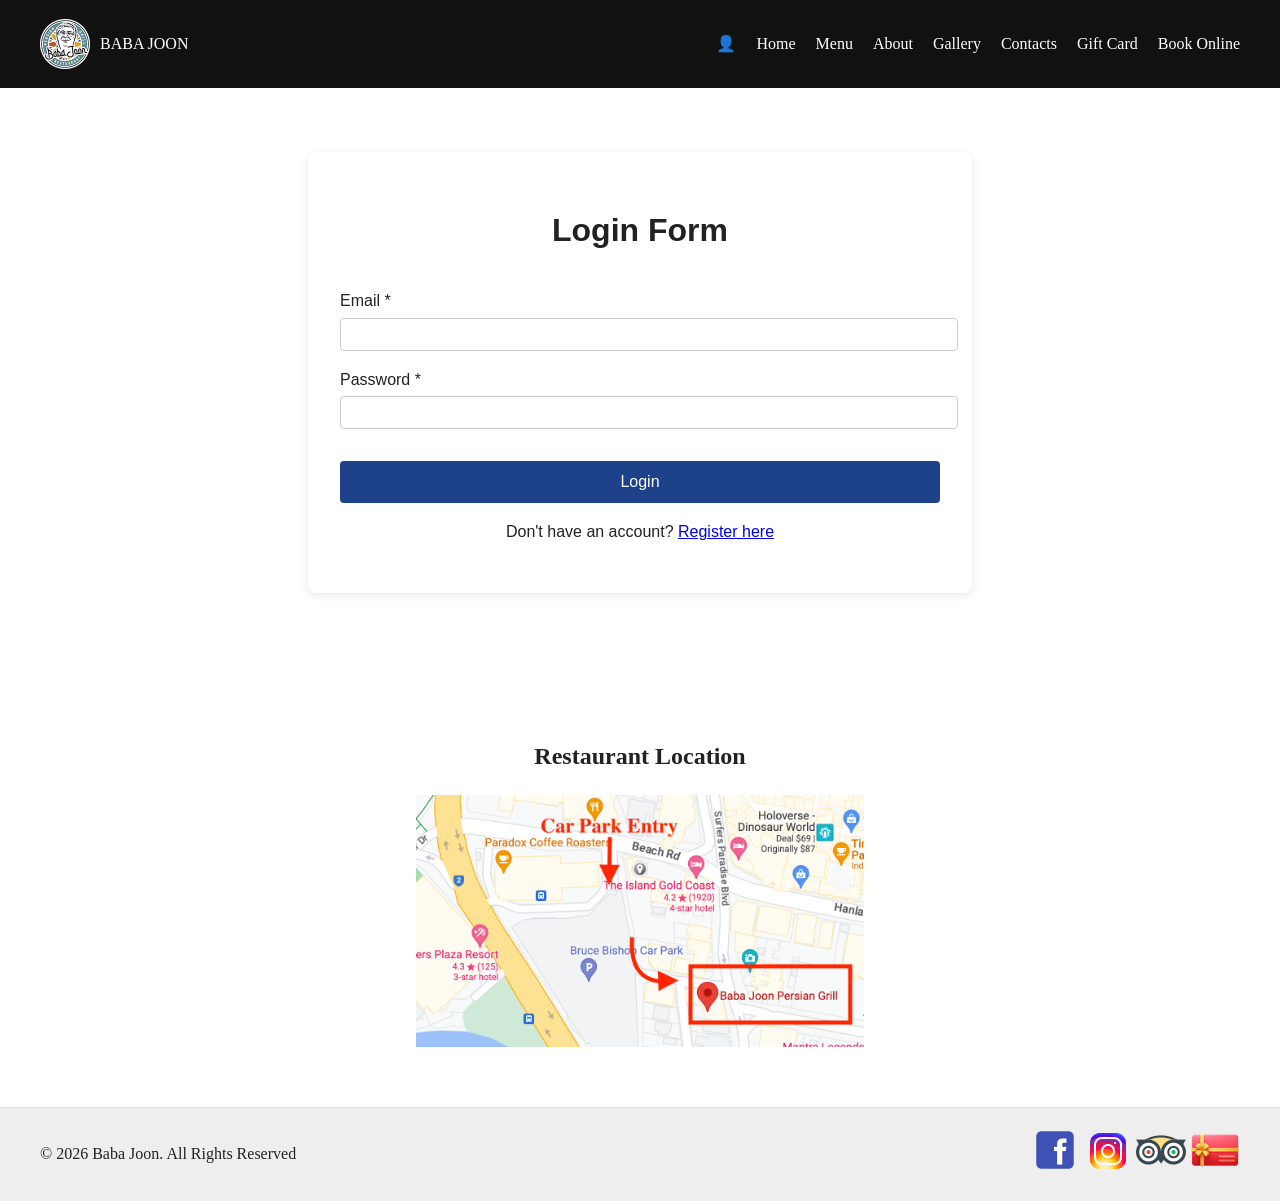
<file: login.html>
<!DOCTYPE html>
<html lang="en">
<head>
  <meta charset="UTF-8">
  <meta name="viewport" content="width=device-width, initial-scale=1.0">
  <title>Login - Baba Joon</title>
  <link rel="stylesheet" href="login.css">
</head>
<body>

  <!-- Header -->
  <header class="header">
    <div class="logo">
      <img src="images/logo.png" alt="Baba Joon Logo">
      <span>BABA JOON</span>
    </div>
    <nav>
      <ul>
        <li><a class="login" href="login.html">&#128100</a></li>
        <li><a href="index.html">Home</a></li>
        <li><a href="menu.html">Menu</a></li>
        <li><a href="about.html" >About</a></li>
        <li><a href="gallery.html">Gallery</a></li>
        <li><a href="contact.html">Contacts</a></li>
        <li><a href="giftcard.html">Gift Card</a></li>
        <li><a href="bookonline.html">Book Online</a></li>
      </ul>
    </nav>
  </header>
  <main class="form-container">
    <h1>Login Form</h1>
    <form id= "loginform">
      <label for="email">Email *</label>
      <input type="email" id="email" name="email" required />

      <label for="password">Password *</label>
      <input type="password" id="password" name="password" required />

      <button type="submit">Login</button>
    </form>
    <p>Don't have an account? <a href="register.html">Register here</a></p>
  </main>
    <section id="contact" class="section contact container">
        <h1>Restaurant Location</h1>
        <div class="location">
            <img src="images/location.png" alt="">
        </div>
    </section>
  </main>

  <footer class="site-footer">
    <div class="container footer-inner">
      <div class="footer-left">
        <p>&copy; <span id="year"></span> Baba Joon. All Rights Reserved</p>
      </div>
      <div class="footer-right">
        <nav class="social">
          <a href="https://www.facebook.com/profile.php?id=100083333620711" aria-label="Facebook"> <img src="images/facebook.png"></a>
          <a href="https://www.instagram.com/babajoon.persian.grill/" aria-label="Instagram" aria-label="Instagram"> <img src="images/instagram.png"></a>
          <a href="https://www.tripadvisor.com/Restaurant_Review-g255072-d24960018-Reviews-Baba_Joon_Persian_Grill-Surfers_Paradise_Gold_Coast_Queensland.html" aria-label="Tripadvisor"" aria-label="Tripadvisor"> <img src="images/tripadvisor.png"></a>
          <a href="giftcard.html" aria-label="gift"> <img src="images/gift.png"></a>
        </nav>
      </div>
    </div>
  </footer>
  <script src="script.js"></script>

</body>
</html>
</file>
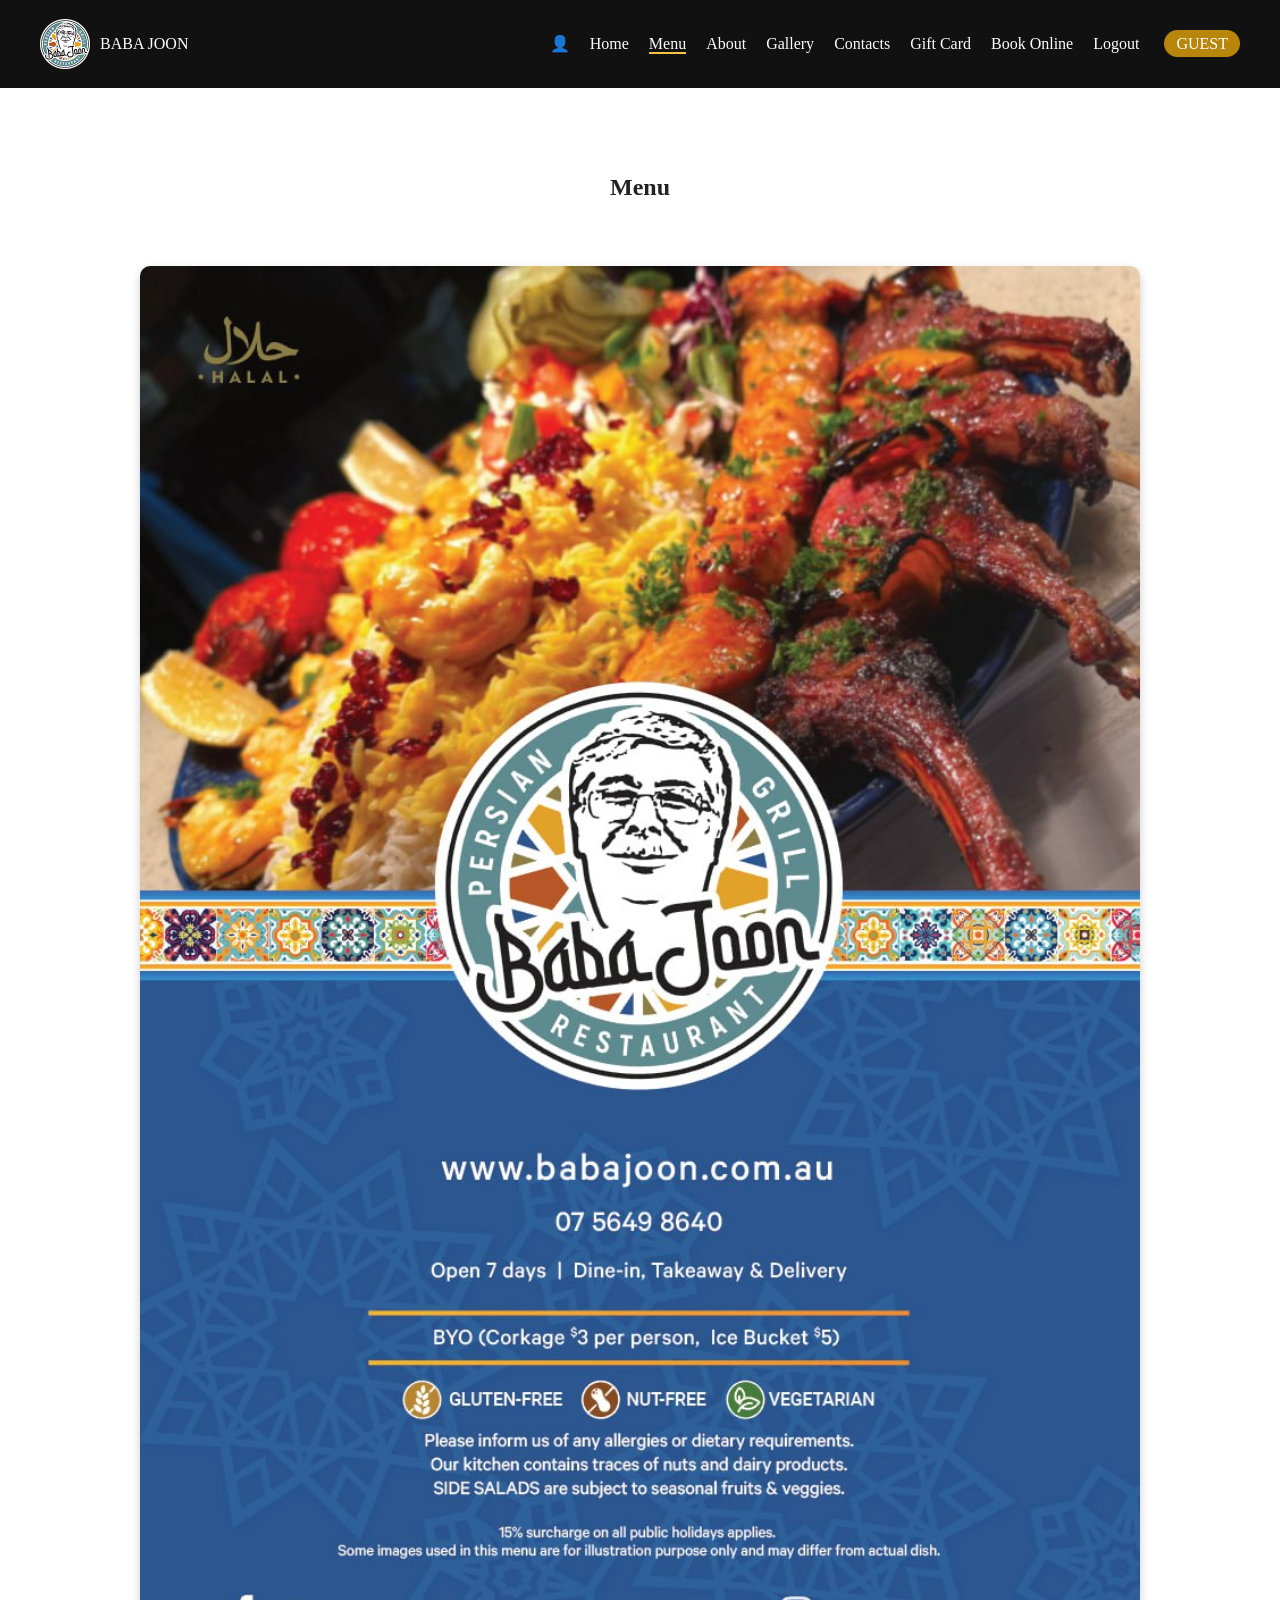
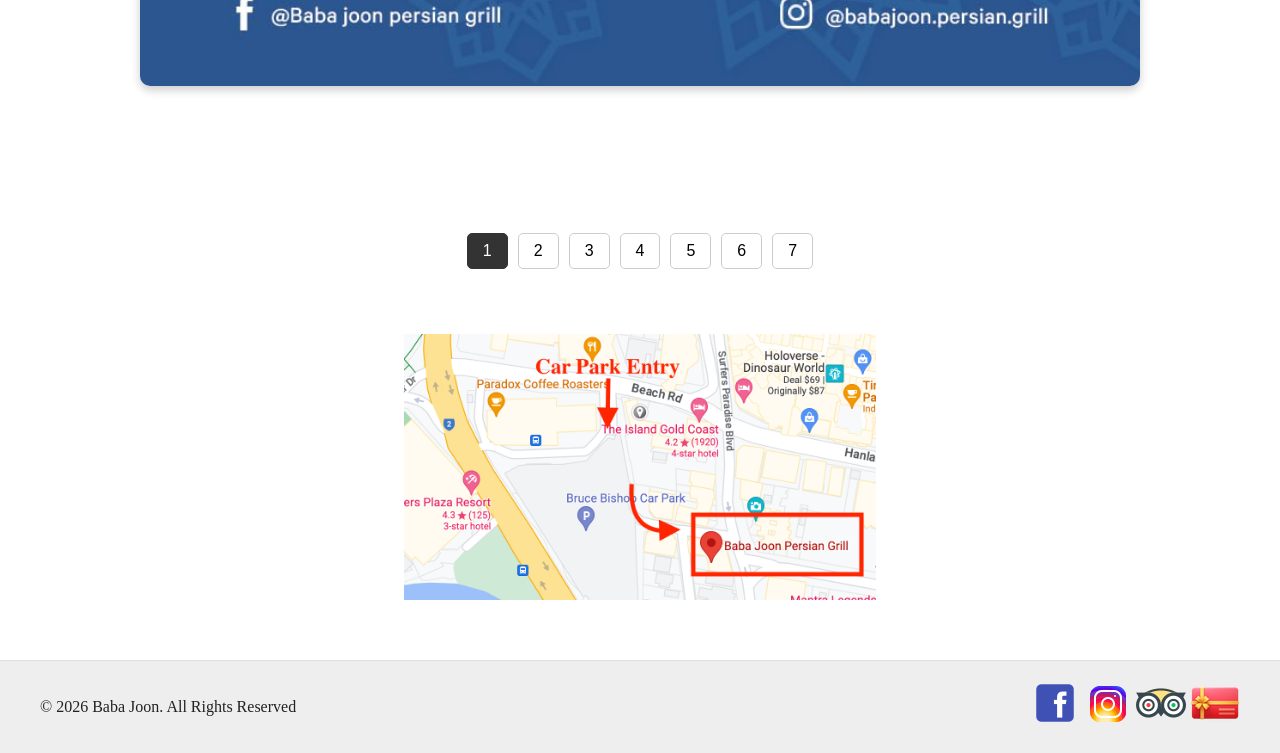
<file: menu.html>
<!DOCTYPE html>
<html lang="en">
<head>
  <meta charset="UTF-8">
  <meta name="viewport" content="width=device-width, initial-scale=1.0">
  <title>Menu - Baba Joon</title>
  <link rel="stylesheet" href="menu.css">
</head>
<body>

  <!-- Header -->
  <header class="header">
    <div class="logo">
      <img src="images/logo.png" alt="Baba Joon Logo">
      <span>BABA JOON</span>
    </div>
    <nav>
      <ul>
        <li><a class="login" href="login.html">&#128100</a></li>
        <li><a href="index.html">Home</a></li>
        <li><a href="menu.html" class="active">Menu</a></li>
        <li><a href="about.html" >About</a></li>
        <li><a href="gallery.html">Gallery</a></li>
        <li><a href="contact.html">Contacts</a></li>
        <li><a href="giftcard.html">Gift Card</a></li>
        <li><a href="bookonline.html">Book Online</a></li>
        <li><a href="#" id="logoutBtn">Logout</a></li> 
        <li><span id="username">Guest</span></li> 
      </ul>
    </nav>
  </header>
  <section>
    <div class="menu-items">
        <h1>Menu</h1>
        <div id="menu-gallery1" class="gallery-grid1">
          <img src="images/menucard1.jpeg" alt="Image 1">
          <img src="images/menucard2.jpeg" alt="Image 2">
          <img src="images/menucard3.jpeg" alt="Image 3">
          <img src="images/menucard4.jpeg" alt="Image 4">
          <img src="images/menucard6.jpeg" alt="Image 6">
          <img src="images/menucard7.jpeg" alt="Image 7">
          <img src="images/menucard8.jpeg" alt="Image 8">
        </div>
    </div>
  </section>
    <div class="pagination1">
    </div>
  </section>
    <button id="backToTop">&#11014</button>

  <!-- Map -->
  <section class="map-section">
    <img src="images/location.png" alt="Map showing Baba Joon Persian Grill">
  </section>

  <!-- Footer -->
  <footer class="site-footer">
    <div class="container footer-inner">
      <div class="footer-left">
        <p>&copy; <span id="year"></span> Baba Joon. All Rights Reserved</p>
      </div>
      <div class="footer-right">
        <nav class="social">
          <a href="https://www.facebook.com/profile.php?id=100083333620711" aria-label="Facebook"> <img src="images/facebook.png"></a>
          <a href="https://www.instagram.com/babajoon.persian.grill/" aria-label="Instagram" aria-label="Instagram"> <img src="images/instagram.png"></a>
          <a href="https://www.tripadvisor.com/Restaurant_Review-g255072-d24960018-Reviews-Baba_Joon_Persian_Grill-Surfers_Paradise_Gold_Coast_Queensland.html" aria-label="Tripadvisor"" aria-label="Tripadvisor"> <img src="images/tripadvisor.png"></a>
          <a href="giftcard.html" aria-label="gift"> <img src="images/gift.png"></a>
        </nav>
      </div>
    </div>
  </footer>
  <script src="script.js"></script>

</body>
</html>
</file>
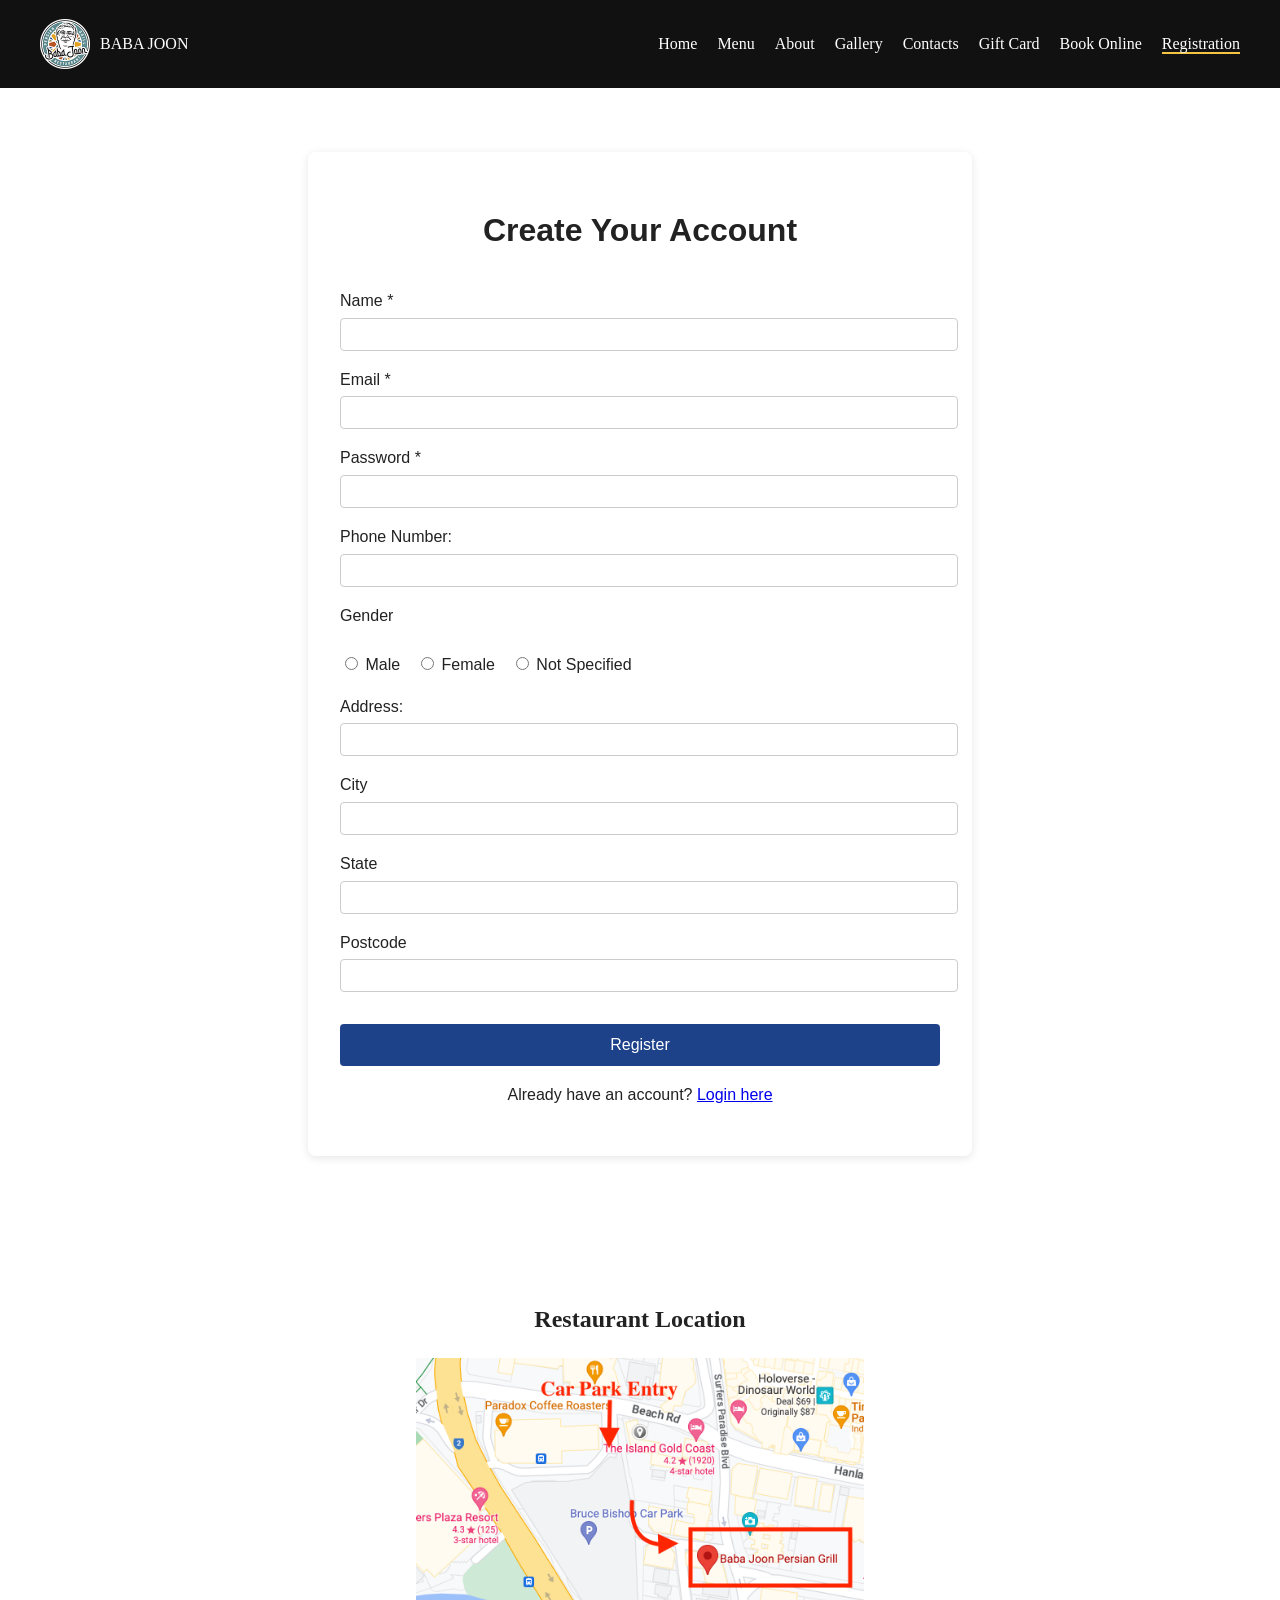
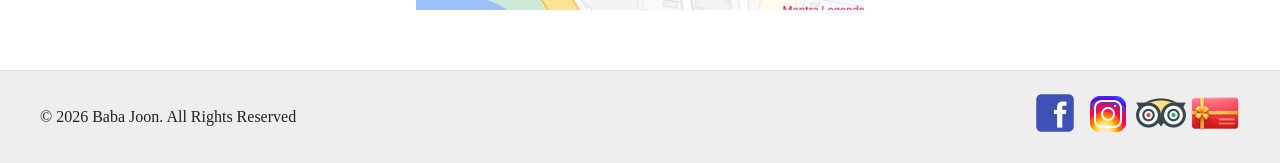
<file: register.html>
<!DOCTYPE html>
<html lang="en">
<head>
  <meta charset="UTF-8" />
  <meta name="viewport" content="width=device-width, initial-scale=1.0" />
  <title>Register — Baba Joon</title>
  <link rel="stylesheet" href="login.css" />
</head>
<body>
 <!-- Header -->
  <header class="header">
    <div class="logo">
      <img src="images/logo.png" alt="Baba Joon Logo">
      <span>BABA JOON</span>
    </div>
    <nav>
      <ul>
        <li><a href="index.html">Home</a></li>
        <li><a href="menu.html">Menu</a></li>
        <li><a href="about.html" >About</a></li>
        <li><a href="gallery.html">Gallery</a></li>
        <li><a href="contact.html">Contacts</a></li>
        <li><a href="giftcard.html">Gift Card</a></li>
        <li><a href="bookonline.html">Book Online</a></li>
        <li><a href="register.html" class="active">Registration</a></li>
      </ul>
    </nav>
  </header>
  <main class="form-container">
    <h1>Create Your Account</h1>
    <form id = "registerform" action="login.html" method="post">
        <label for="name">Name *</label>
        <input type="text" id="name" name="name" required />
        <label for="email">Email *</label>
        <input type="email" id="email" name="email" required />
        <label for="password">Password *</label>
        <input type="password" id="password" name="password" required />
          <label for="phone">Phone Number:</label>
          <input type="text" id="phone" name="phone">
        <label>Gender</label>
        <div class="gender-options">
          <label><input type="radio" name="gender" value="Male" /> Male</label>
          <label><input type="radio" name="gender" value="Female" /> Female</label>
          <label><input type="radio" name="gender" value="Not Specified" /> Not Specified</label>
        </div>
          <label for="address">Address:</label>
          <input type="text" id="address" name="address">
          <label for="city">City</label>
          <input type="text" id="city" name="city" />
          <label for="state">State</label>
          <input type="text" id="state" name="state" />
          <label for="postcode">Postcode</label>
          <input type="text" id="postcode" name="postcode" />
        <button type="submit">Register</button>
    </form>
    <p>Already have an account? <a href="login.html">Login here</a></p>
  </main>
   <section id="contact" class="section contact container">
        <h1>Restaurant Location</h1>
        <div class="location">
            <img src="images/location.png" alt="">
        </div>
    </section>
  </main>

  <footer class="site-footer">
    <div class="container footer-inner">
      <div class="footer-left">
        <p>&copy; <span id="year"></span> Baba Joon. All Rights Reserved</p>
      </div>
      <div class="footer-right">
        <nav class="social">
          <a href="https://www.facebook.com/profile.php?id=100083333620711" aria-label="Facebook"> <img src="images/facebook.png"></a>
          <a href="https://www.instagram.com/babajoon.persian.grill/" aria-label="Instagram" aria-label="Instagram"> <img src="images/instagram.png"></a>
          <a href="https://www.tripadvisor.com/Restaurant_Review-g255072-d24960018-Reviews-Baba_Joon_Persian_Grill-Surfers_Paradise_Gold_Coast_Queensland.html" aria-label="Tripadvisor"" aria-label="Tripadvisor"> <img src="images/tripadvisor.png"></a>
          <a href="giftcard.html" aria-label="gift"> <img src="images/gift.png"></a>
        </nav>
      </div>
    </div>
  </footer>
  <script src="script.js"></script>

</body>
</html>
</file>
<file: style.css>
:root{
  --max-width:1200px;
  --accent:#b84b00;     
  --muted:#6b6b6b;
  --bg:#fffaf6;
  --card:#fff;
  --radius:12px;
  --gap:1.25rem;
  font-family: "Roboto", system-ui, -apple-system, "Segoe UI", Roboto, "Helvetica Neue", Arial;
  color:#222;
}
*{box-sizing:border-box}
html,body{height:100%}
body{
  margin:0;
  background:var(--bg);
  -webkit-font-smoothing:antialiased;
  -moz-osx-font-smoothing:grayscale;
  line-height:1.45;
}

/* Container */
.container{
  width:100%;
  max-width:var(--max-width);
  margin:0 auto;
  padding:0 1rem;
}

/* Header */
.site-header{
  background:rgba(255,255,255,0.95);
  position:sticky;
  top:0;
  z-index:50;
  border-bottom:1px solid #eee;
}
.header-inner{
  display:flex;
  align-items:center;
  justify-content:space-between;
  gap:var(--gap);
  padding:0.75rem 0;
}
.brand {
  display: flex;
  align-items: center;  
  gap: 10px;             
  text-decoration: none; 
}

.brand img {
  height: 50px; 
  width: auto;
  display: block;
}

.brand-name {
  font-family: "Playfair Display", serif;
  font-size: 1.4rem;
  font-weight: 600;
  color: #111;
}
.main-nav ul{
  list-style:none;
  margin:0;
  padding:0;
  display:flex;
  gap:0.5rem;
  align-items:center;
}
.main-nav a{
  text-decoration:none;
  color:#222;
  padding:0.45rem 0.6rem;
  display:inline-block;
  font-weight:500;
}

#username {
  background-color: #b8860b;
  color: white;
  padding: 5px 12px;
  border-radius: 20px;
  margin-left: 5px;
  text-transform: uppercase;
}
/* Nav toggle (mobile) */
.nav-toggle{
  display:none;
  background:none;
  border:0;
  padding:0.4rem;
}

#backToTop {
  position: fixed;
  bottom: 20px;
  right: 20px;
  display: none;
  padding: 10px 15px;
  font-size: 20px;
  border: none;
  border-radius: 50%;
  background: #22201f;
  color: white;
  cursor: pointer;
}

/* HERO */
.hero {
  background: linear-gradient(rgba(0,0,0,0.5), rgba(0,0,0,0.5)),
              url("images/background.jpg") no-repeat center center;
  background-size: cover;
  height: 100vh;  
  display: flex;
  align-items: center;
  justify-content: center;
  text-align: center;
  color: #fff;
  padding: 0 1rem;
}
.hero-image img {
  max-width: 500px;
  height: auto;
}
.hero-inner{
  max-width:900px
}
.hero h1{
  font-family:"Playfair Display",serif;
  font-size:2.25rem;
  margin:0 0 0.6rem 0;
}
.lead{
  opacity:0.95; 
  font-size:1.05rem; 
  margin-bottom:0.75rem}

.meta{
  opacity:0.95
}

/* Sections */
.section{
  padding:3rem 0
}

.about-grid{
  display:grid; 
  grid-template-columns:1fr 1fr; 
  gap:1.25rem; 
  align-items:center
}
.about-media img{
  width:50%; 
  height:50%; 
  object-fit:cover; 
  border-radius:var(--radius)
}

.about-content h2{
  font-family:"Playfair Display", serif;
  margin-top:0
}
.about-content h3{
  font-family:"Playfair Display", serif; 
  margin-top:0
}

.menu-grid{
  display:grid; 
  grid-template-columns:repeat(3,1fr); 
  gap:1rem; margin-top:1rem
}
.menu-card{
  background:var(--card); 
  border-radius:10px; 
  overflow:hidden; 
  box-shadow:0 4px 18px rgba(0,0,0,0.06)
}
.menu-card img{
  width:100%; height:130px; object-fit:cover; display:block
}
.menu-card h3{
  margin:0.7rem 0 0.3rem 0; padding:0 1rem
}
.menu-card p{
  padding:0 1rem 1rem 1rem; color:var(--muted); margin:0
}


.testimonials blockquote{
  background:#fff; padding:1rem; border-radius:10px; box-shadow:0 6px 20px rgba(0,0,0,0.04);
}
.test-grid{display:grid; grid-template-columns:1fr 1fr; gap:1rem}

.gallery-grid1{display:grid; grid-template-columns:repeat(4,1fr); gap:0.5rem}
.gallery-grid1 img{width:100%; height:120%; object-fit:cover; border-radius:8px}

/* Contact */
.contact{
    text-align: center;
}

.contact img{
    height: 30%;
    width: 50%;
    display: block;
    margin-left: auto;
    margin-right: auto;
}
/* Footer */
.site-footer{
    background:#eee; 
    padding:1.10rem 0; 
    border-top:1px solid #eee
  }
.footer-inner{
  display:flex; 
  justify-content:space-between; 
  align-items:center
}
/* Opening Hours Section */
.opening-hours {
  position: relative;
  background: url('images/background2.jpg') no-repeat center center/cover;
  height: 600px;
  display: flex;
  justify-content: center;
  align-items: center;
}

.overlay-box {
  background: rgba(0, 0, 0, 0.7);
  height: 50%;
  width: 30%; 
  padding: 40px 60px;
  text-align: center;
  border-radius: 8px;
}

.overlay-box h2 {
  color: white;
  font-size: 22px;
  letter-spacing: 2px;
  margin-bottom: 10px;
}

.overlay-box p {
  color: #ddd;
  font-size: 18px;
}

/* Responsive */
@media (max-width:900px){
  .menu-grid{grid-template-columns:repeat(2,1fr)}
  .gallery-grid{grid-template-columns:repeat(2,1fr)}
  .about-grid{grid-template-columns:1fr}
}
@media (max-width:650px){
  .main-nav{display:none}
  .nav-toggle{display:block}
  .hero{padding:3rem 0}
  .menu-grid{grid-template-columns:1fr}
  .test-grid{grid-template-columns:1fr}
  .gallery-grid{grid-template-columns:1fr}
  .footer-inner{flex-direction:column; gap:0.5rem}
  .main-nav.open{display:block; background:#fff; position:absolute; left:0; right:0; top:60px; padding:1rem; border-bottom:1px solid #eee}
  .main-nav.open ul{flex-direction:column; gap:0.25rem}
}
</file>
<file: about.css>
body {
  margin: 0;
  font-family: "Georgia", serif;
  color: #222;
  line-height: 1.6;
}

header {
  background: #111;
  color: white;
  display: flex;
  justify-content: space-between;
  align-items: center;
  padding: 15px 40px;
}

header .logo {
  display: flex;
  align-items: center;
}

header .logo img {
  width: 50px;
  margin-right: 10px;
}

header nav ul {
  list-style: none;
  display: flex;
  gap: 20px;
}

header nav ul li a {
  color: white;
  text-decoration: none;
}

header nav ul li a.active {
  border-bottom: 2px solid #f4c542;
}
#username {
  background-color: #b8860b;
  color: white;
  padding: 5px 12px;
  border-radius: 20px;
  margin-left: 5px;
  text-transform: uppercase;
}

section {
  padding: 60px 80px;
  text-align: center;
}

h2 {
  font-size: 28px;
  letter-spacing: 2px;
  margin-bottom: 15px;
}

.subtitle {
  font-style: italic;
  margin-bottom: 25px;
  color: #555;
}

.quality-content {
  display: flex;
  justify-content: space-between;
  text-align: left;
  gap: 40px;
}

.food-gallery {
  display: flex;
  justify-content: center;
  gap: 20px;
  margin-top: 30px;
}

.food-gallery img {
  width: 250px;
  border-radius: 8px;
}

.standards-section {
  background: #fafafa;
  padding: 60px 120px;
}

.event-friendly {
  margin: 15px 0;
  font-weight: bold;
  text-transform: uppercase;
}

.team-section {
  background: #111;
  color: white;
  padding: 60px 80px;
}

.team-section .btn {
  background: #f4c542;
  padding: 10px 20px;
  border: none;
  cursor: pointer;
  margin: 20px 0;
}

.team-gallery {
  display: flex;
  justify-content: center;
  gap: 20px;
  margin-top: 30px;
}

.team-gallery img {
  width: 250px;
  border-radius: 8px;
}

.news-items {
  display: flex;
  justify-content: center;
  gap: 60px;
  margin-top: 20px;
}

.news-items .date {
  color: gray;
  font-size: 14px;
}

.welcome-section {
  background: #fff;
  padding: 60px 120px;
  font-size: 18px;
}

/* Footer */
.site-footer {
  background: #eee;
  padding: 1.1rem 0;
  border-top: 1px solid #ddd;
}

.footer-inner {
  max-width: 1200px;  
  margin: 0 auto;     
  display: flex;
  justify-content: space-between;
  align-items: center;
  padding: 0 20px;     
}

/* Contact */
.contact{
    text-align: center;
}

.contact img{
    height: 30%;
    width: 40%;
    display: block;
    margin-left: auto;
    margin-right: auto;
}
#backToTop {
  position: fixed;
  bottom: 20px;
  right: 20px;
  display: none;
  padding: 10px 15px;
  font-size: 20px;
  border: none;
  border-radius: 50%;
  background: #22201f;
  color: white;
  cursor: pointer;
}
</file>
<file: bookonline.css>
body {
    margin: 0;
    font-family: "Georgia", serif;
    color: #222;
    line-height: 1.6;
    }

    header {
    background: #111;
    color: white;
    display: flex;
    justify-content: space-between;
    align-items: center;
    padding: 15px 40px;
    }

    header .logo {
    display: flex;
    align-items: center;
    }

    header .logo img {
    width: 50px;
    margin-right: 10px;
    }

    header nav ul {
    list-style: none;
    display: flex;
    gap: 20px;
    }

    header nav ul li a {
    color: white;
    text-decoration: none;
    }

    header nav ul li a.active {
    border-bottom: 2px solid #f4c542;
    }
    #username {
    background-color: #b8860b;
    color: white;
    padding: 5px 12px;
    border-radius: 20px;
    margin-left: 5px;
    text-transform: uppercase;
    }

    main {
    display: flex;
    justify-content: center;
    align-items: center;
    min-height: calc(100vh - 100px); 
    padding-top: 40px;
    }

    .booking-card {
      background: #fff;
      border-radius: 12px;
      box-shadow: 0 4px 20px rgba(0, 0, 0, 0.1);
      padding: 25px 30px;
      width: 480px;
      max-width: 90%;
      
    }

    .header1 {
      display: flex;
      align-items: center;
      gap: 12px;
      border-bottom: 1px solid #e0e0e0;
      padding-bottom: 12px;
      margin-bottom: 20px;
    }

    .header1 img {
      width: 60px;
      border-radius: 50%;
    }

    .header1 div h3 {
      margin: 0;
      font-size: 18px;
      color: #333;
    }

    .header1 div p {
      margin: 0;
      font-size: 13px;
      color: #777;
    }

    .section {
      margin-bottom: 18px;
      border: 1px solid #eee;
      border-radius: 6px;
      padding: 10px 15px;
      background: #fafafa;
    }

    .section h4 {
      margin: 0 0 10px;
      color: #444;
      font-size: 15px;
    }

    input[type="date"] {
      border: 1px solid #ccc;
      border-radius: 5px;
      padding: 8px;
      font-size: 14px;
      width: 100%;
    }

    .options {
      display: flex;
      align-items: center;
      justify-content: space-between;
      gap: 10px;
    }

    .counter {
      display: flex;
      align-items: center;
      gap: 10px;
    }

    .counter button {
      background: #d4af37;
      border: none;
      color: #fff;
      font-size: 18px;
      padding: 4px 10px;
      border-radius: 5px;
      cursor: pointer;
    }

    .counter input {
      width: 40px;
      text-align: center;
      border: 1px solid #ccc;
      border-radius: 4px;
      font-size: 14px;
      padding: 4px;
    }

    .times {
      display: grid;
      grid-template-columns: repeat(4, 1fr);
      gap: 8px;
    }

    .time-btn {
      border: 1px solid #ccc;
      border-radius: 5px;
      padding: 6px;
      text-align: center;
      cursor: pointer;
      font-size: 13px;
      transition: all 0.3s;
    }

    .time-btn:hover {
      background: #d4af37;
      color: #fff;
      border-color: #d4af37;
    }

    .selected-time {
      background: #d4af37;
      color: #fff;
      border-color: #d4af37;
    }

    .submit-btn {
      width: 100%;
      background: #222;
      color: #fff;
      padding: 10px;
      font-size: 16px;
      border: none;
      border-radius: 8px;
      cursor: pointer;
      transition: background 0.3s;
    }

    .submit-btn:hover {
      background: #444;
    }
</file>
<file: contact.css>
body {
  margin: 0;
  font-family: "Georgia", serif;
  color: #222;
  line-height: 1.6;
}

header {
  background: #111;
  color: white;
  display: flex;
  justify-content: space-between;
  align-items: center;
  padding: 15px 40px;
}

header .logo {
  display: flex;
  align-items: center;
}

header .logo img {
  width: 50px;
  margin-right: 10px;
}

header nav ul {
  list-style: none;
  display: flex;
  gap: 20px;
}

header nav ul li a {
  color: white;
  text-decoration: none;
}

header nav ul li a.active {
  border-bottom: 2px solid #f4c542;
}
#username {
  background-color: #b8860b;
  color: white;
  padding: 5px 12px;
  border-radius: 20px;
  margin-left: 5px;
  text-transform: uppercase;
}
/* Contact Section */
.contact-container {
  display: flex;
  justify-content: space-between;
  padding: 60px 120px;
  gap: 60px;
}

.contact-info, .contact-form {
  flex: 1;
}

.contact-info h3 {
  margin-top: 20px;
  font-size: 16px;
  text-transform: uppercase;
  font-weight: bold;
}

.contact-form form {
  display: flex;
  flex-wrap: wrap;
  gap: 15px;
}

.contact-form input,
.contact-form textarea {
  width: 48%;
  padding: 10px;
  border: 1px solid #ccc;
  border-radius: 5px;
}

.contact-form textarea {
  width: 100%;
  min-height: 100px;
}

.form-buttons {
  width: 100%;
  display: flex;
  gap: 15px;
}

.btn-send {
  background: #f4c542;
  padding: 10px 20px;
  border: none;
  cursor: pointer;
}

.btn-clear {
  background: #ccc;
  padding: 10px 20px;
  border: none;
  cursor: pointer;
}

/* Map Section */
.map-section {
  background: #111;
  text-align: center;
  padding: 40px;
}

.map-section img {
    height: 30%;
    width: 40%;
    display: block;
    margin-left: auto;
    margin-right: auto;
}

/* Footer */
.site-footer {
  background: #eee;
  padding: 1.1rem 0;
  border-top: 1px solid #ddd;
}

.footer-inner {
  max-width: 1200px;  
  margin: 0 auto;     
  display: flex;
  justify-content: space-between;
  align-items: center;
  padding: 0 20px;     
}
.map-section{
    text-align: center;
}

.map-section img{
    height: 30%;
    width: 50%;
    display: block;
    margin-left: auto;
    margin-right: auto;
}
#backToTop {
  position: fixed;
  bottom: 20px;
  right: 20px;
  display: none;
  padding: 10px 15px;
  font-size: 20px;
  border: none;
  border-radius: 50%;
  background: #22201f;
  color: white;
  cursor: pointer;
}
</file>
<file: gallery.css>
body {
  margin: 0;
  font-family: "Georgia", serif;
  color: #222;
  line-height: 1.6;
}

header {
  background: #111;
  color: white;
  display: flex;
  justify-content: space-between;
  align-items: center;
  padding: 15px 40px;
}

header .logo {
  display: flex;
  align-items: center;
}

header .logo img {
  width: 50px;
  margin-right: 10px;
}

header nav ul {
  list-style: none;
  display: flex;
  gap: 20px;
}

header nav ul li a {
  color: white;
  text-decoration: none;
}

header nav ul li a.active {
  border-bottom: 2px solid #f4c542;
}
#username {
  background-color: #b8860b;
  color: white;
  padding: 5px 12px;
  border-radius: 20px;
  margin-left: 5px;
  text-transform: uppercase;
}
/* Footer */
.site-footer {
  background: #eee;
  padding: 1.1rem 0;
  border-top: 1px solid #ddd;
}

.footer-inner {
  max-width: 1200px;  
  margin: 0 auto;     
  display: flex;
  justify-content: space-between;
  align-items: center;
  padding: 0 20px;     
}

/* Gallery Section */
.gallery-section {
  padding: 60px 100px;
  text-align: center;
}

.gallery-section h2 {
  font-size: 28px;
  letter-spacing: 3px;
  margin-bottom: 30px;
}

.gallery-grid {
  display: grid;
  grid-template-columns: repeat(auto-fill, minmax(280px, 1fr));
  gap: 20px;
}

.gallery-grid img {
  width: 100%;
  height: auto;
  border-radius: 8px;
  transition: transform 0.3s;
}

.gallery-grid img:hover {
  transform: scale(1.05);
}

.pagination {
  margin-top: 30px;
  text-align: center;
}

.pagination a {
  display: inline-block;
  padding: 8px 14px;
  margin: 0 5px;
  border: 1px solid #ccc;
  text-decoration: none;
  color: #333;
}

.pagination a:hover {
  background: #f4c542;
  color: #111;
}
.map-section{
    text-align: center;
}

.map-section img{
    height: 30%;
    width: 40%;
    display: block;
    margin-left: auto;
    margin-right: auto;
    padding: 40px;
}
.modal {
  position: fixed; top: 0; left: 0; width: 100%; height: 100%;
  background: rgba(0,0,0,0.8); display: flex;
  justify-content: center; align-items: center;
}
.modal img { max-width: 80%; border-radius: 8px; }
.modal .close { position: absolute; top: 20px; right: 30px;
  color: white; font-size: 30px; cursor: pointer; }
  #backToTop {
  position: fixed;
  bottom: 20px;
  right: 20px;
  display: none;
  padding: 10px 15px;
  font-size: 20px;
  border: none;
  border-radius: 50%;
  background: #22201f;
  color: white;
  cursor: pointer;
}
</file>
<file: giftcard.css>
body {
  margin: 0;
  font-family: "Georgia", serif;
  color: #222;
  line-height: 1.6;
  text-align: center;
    }

header {
  background: #111;
  color: white;
  display: flex;
  justify-content: space-between;
  align-items: center;
  padding: 15px 40px;
}

header .logo {
  display: flex;
  align-items: center;
}

header .logo img {
  width: 50px;
  margin-right: 10px;
}

header nav ul {
  list-style: none;
  display: flex;
  gap: 20px;
}

header nav ul li a {
  color: white;
  text-decoration: none;
}

header nav ul li a.active {
  border-bottom: 2px solid #f4c542;
}

#username {
  background-color: #b8860b;
  color: white;
  padding: 5px 12px;
  border-radius: 20px;
  margin-left: 5px;
  text-transform: uppercase;
}

h1 {
      font-size: 2rem;
      margin-bottom: 10px;
      color: #333;
    }

p.description {
      color: #555;
      margin-bottom: 30px;
      font-size: 1rem;
    }

.card-container {
      display: grid;
      grid-template-columns: repeat(auto-fit, minmax(250px, 1fr));
      gap: 25px;
      max-width: 1000px;
      margin: 0 auto;
      padding: 0 20px;
    }

.gift-card {
      background: #fff;
      border-radius: 12px;
      box-shadow: 0 4px 12px rgba(0,0,0,0.1);
      padding: 25px;
      transition: transform 0.2s ease-in-out;
    }

.gift-card:hover {
      transform: translateY(-5px);
    }

.gift-card h2 {
      margin: 15px 0;
      font-size: 1.5rem;
      color: #333;
    }

.qty {
      display: flex;
      justify-content: center;
      align-items: center;
      margin-top: 15px;
    }

.qty button {
      background: #00897b;
      border: none;
      color: white;
      font-size: 22px;
      width: 40px;
      height: 40px;
      border-radius: 8px;
      cursor: pointer;
      transition: background 0.2s;
    }

.qty button:hover {
      background: #00695c;
    }

.qty span {
      margin: 0 15px;
      font-size: 18px;
      font-weight: bold;
    }

footer {
      margin-top: auto;
      padding: 20px;
      font-size: 14px;
    }

footer a {
      color: #00897b;
      text-decoration: none;
    }
.e-giftcard {
  max-width: 500px;
  margin: 40px auto;
  padding: 20px;
  background: #fff;
  border: 2px solid #ddd;
  border-radius: 10px;
  text-align: center;
  box-shadow: 0 4px 8px rgba(0,0,0,0.1);
}

.e-giftcard img {
  max-width: 200px;
  margin-bottom: 15px;
}

.e-giftcard h3 {
  font-size: 24px;
  margin-bottom: 10px;
}

.e-giftcard p {
  font-size: 16px;
  margin-bottom: 20px;
  color: #444;
  line-height: 1.5;
}

.btn-submit {
  background: #c0392b;
  text-align: center;
  color: white;
  border: none;
  padding: 12px 24px;
  font-size: 16px;
  font-weight: bold;
  border-radius: 6px;
  cursor: pointer;
  transition: background 0.3s ease;
}

.btn:hover {
  background: #a93226;
}
.button1
{
    text-align: center;
    padding: 20px;
}
#backToTop {
  position: fixed;
  bottom: 20px;
  right: 20px;
  display: none;
  padding: 10px 15px;
  font-size: 20px;
  border: none;
  border-radius: 50%;
  background: #22201f;
  color: white;
  cursor: pointer;
}
</file>
<file: login.css>
body {
  margin: 0;
  font-family: "Georgia", serif;
  color: #222;
  line-height: 1.6;
}

header {
  background: #111;
  color: white;
  display: flex;
  justify-content: space-between;
  align-items: center;
  padding: 15px 40px;
}

header .logo {
  display: flex;
  align-items: center;
}

header .logo img {
  width: 50px;
  margin-right: 10px;
}

header nav ul {
  list-style: none;
  display: flex;
  gap: 20px;
}

header nav ul li a {
  color: white;
  text-decoration: none;
}

header nav ul li a.active {
  border-bottom: 2px solid #f4c542;
}

section {
  padding: 60px 80px;
  text-align: center;
}

h2 {
  font-size: 28px;
  letter-spacing: 2px;
  margin-bottom: 15px;
}


/* Footer */
.site-footer {
  background: #eee;
  padding: 1.1rem 0;
  border-top: 1px solid #ddd;
}

.footer-inner {
  max-width: 1200px;  
  margin: 0 auto;     
  display: flex;
  justify-content: space-between;
  align-items: center;
  padding: 0 20px;     
}

/* Contact */
.contact{
    text-align: center;
}

.contact img{
    height: 30%;
    width: 40%;
    display: block;
    margin-left: auto;
    margin-right: auto;
}

.form-container {
  max-width: 600px;
  margin: 4rem auto;
  padding: 2rem;
  background-color: #fff;
  border-radius: 8px;
  box-shadow: 0 2px 10px rgba(0,0,0,0.1);
  font-family: 'Roboto', sans-serif;
}

.form-container h1 {
  text-align: center;
  margin-bottom: 2rem;
}

.form-container label {
  display: block;
  margin-top: 1rem;
  font-weight: 500;
}

.form-container input[type="text"],
.form-container input[type="email"],
.form-container input[type="password"],
.form-container input[type="tel"],
.form-container input[type="date"] {
  width: 100%;
  padding: 0.5rem;
  margin-top: 0.25rem;
  border: 1px solid #ccc;
  border-radius: 4px;
}

.gender-options {
  display: flex;
  gap: 1rem;
  margin-top: 0.5rem;
}

.form-container button {
  margin-top: 2rem;
  width: 100%;
  padding: 0.75rem;
  background-color: #1d428a;
  color: white;
  border: none;
  border-radius: 4px;
  font-size: 1rem;
  cursor: pointer;
}

.form-container p {
  text-align: center;
  margin-top: 1rem;
}
</file>
<file: menu.css>
body {
  margin: 0;
  font-family: "Georgia", serif;
  color: #222;
  line-height: 1.6;
}

header {
  background: #111;
  color: white;
  display: flex;
  justify-content: space-between;
  align-items: center;
  padding: 15px 40px;
}

header .logo {
  display: flex;
  align-items: center;
}

header .logo img {
  width: 50px;
  margin-right: 10px;
}

header nav ul {
  list-style: none;
  display: flex;
  gap: 20px;
}

header nav ul li a {
  color: white;
  text-decoration: none;
}

header nav ul li a.active {
  border-bottom: 2px solid #f4c542;
}

section {
  padding: 60px 50px;
  text-align: center;
}
#username {
  background-color: #b8860b;
  color: white;
  padding: 5px 12px;
  border-radius: 20px;
  margin-left: 5px;
  text-transform: uppercase;
}


/* Footer */
.site-footer {
  background: #eee;
  padding: 1.1rem 0;
  border-top: 1px solid #ddd;
}

.footer-inner {
  max-width: 1200px;  
  margin: 0 auto;     
  display: flex;
  justify-content: space-between;
  align-items: center;
  padding: 0 20px;     
}

.menu-items{
    text-align: center;

}

.map-section{
    text-align: center;
}

.map-section img{
    height: 30%;
    width: 40%;
    display: block;
    margin-left: auto;
    margin-right: auto;
}
.gallery-grid1 {
  text-align: center;
  margin: 40px auto;
}

.gallery-grid1 img {
  display: none;
  width: 90%;             
  max-width: 1000px;       
  height: auto;           
  border-radius: 10px;
  object-fit: cover;
  box-shadow: 0 4px 10px rgba(0,0,0,0.2);
  margin: 20px auto;
}

.pagination1 {
  text-align: center;
  margin-top: 15px;
}

.page-btn {
  display: inline-block;
  border: 1px solid #ccc;
  background-color: white;
  padding: 8px 15px;
  margin: 5px;
  cursor: pointer;
  font-size: 16px;
  border-radius: 5px;
  transition: 0.3s;
}

.page-btn:hover {
  background-color: #f0f0f0;
}

.page-btn.active {
  background-color: #333;
  color: white;
  border-color: #333;
}
#backToTop {
  position: fixed;
  bottom: 20px;
  right: 20px;
  display: none;
  padding: 10px 15px;
  font-size: 20px;
  border: none;
  border-radius: 50%;
  background: #22201f;
  color: white;
  cursor: pointer;
}
</file>
